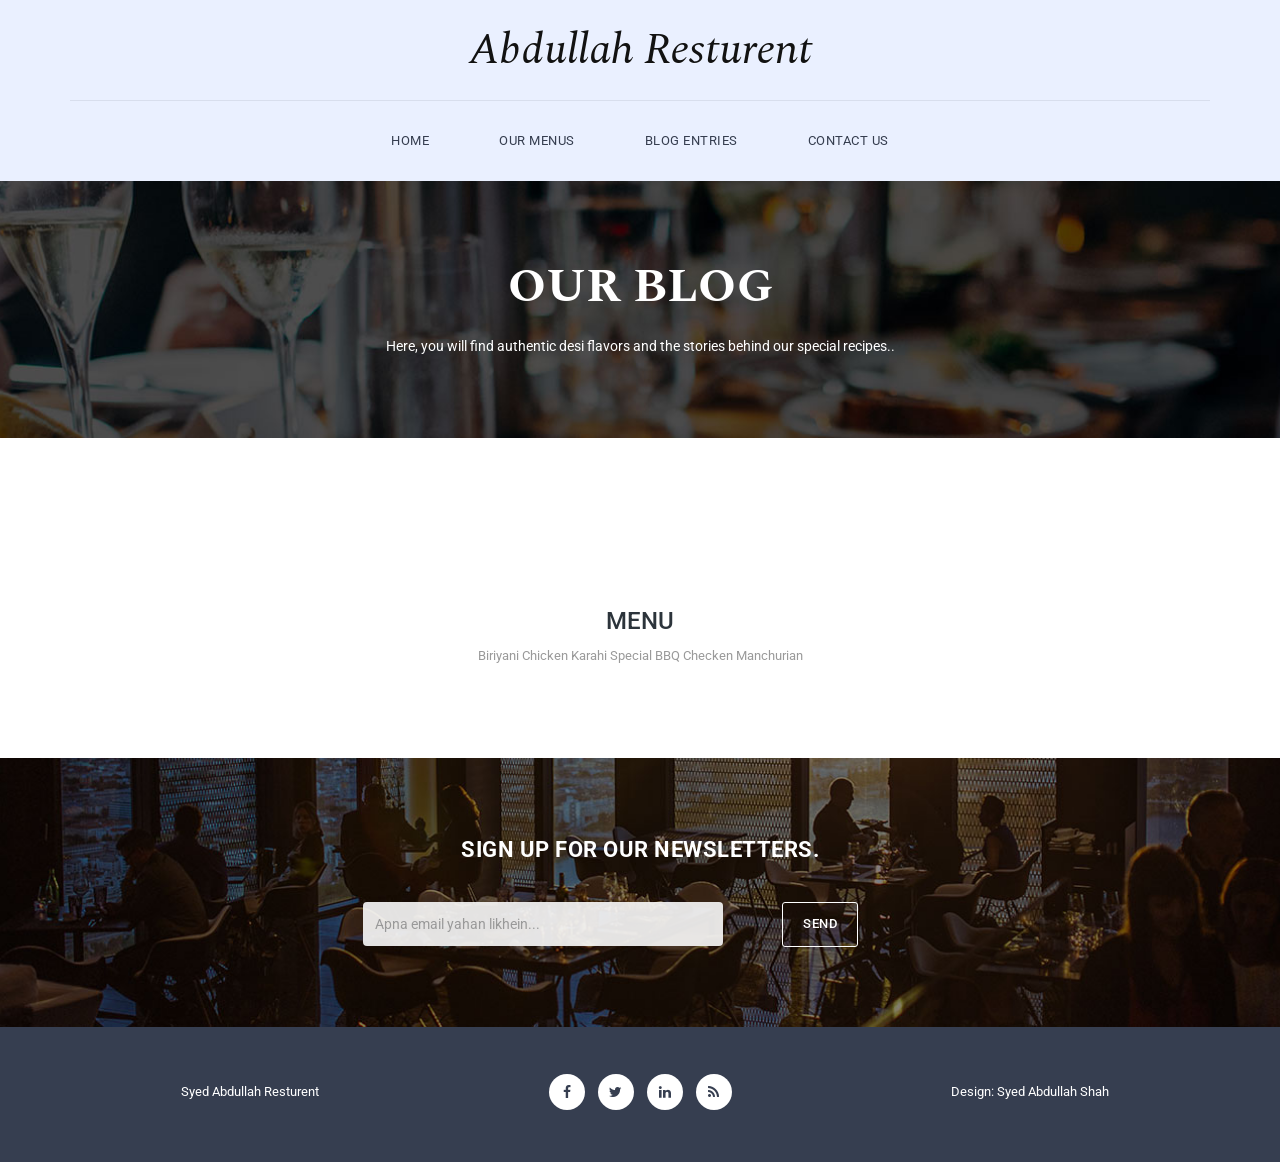
<file: templatemo_507_victory/blog.html>
<!DOCTYPE html>
<html>
    <head>
        <meta charset="utf-8">
        <meta http-equiv="X-UA-Compatible" content="IE=edge,chrome=1">
        <title>Abdullah - Blog page</title>
        <meta name="description" content="">
        <meta name="viewport" content="width=device-width, initial-scale=1">
        <link rel="apple-touch-icon" href="apple-touch-icon.png">

        <link rel="stylesheet" href="css/bootstrap.min.css">
        <link rel="stylesheet" href="css/bootstrap-theme.min.css">
        <link rel="stylesheet" href="css/fontAwesome.css">
        <link rel="stylesheet" href="css/hero-slider.css">
        <link rel="stylesheet" href="css/owl-carousel.css">
        <link rel="stylesheet" href="css/templatemo-style.css">

        <link href="https://fonts.googleapis.com/css?family=Spectral:200,200i,300,300i,400,400i,500,500i,600,600i,700,700i,800,800i" rel="stylesheet">
        <link href="https://fonts.googleapis.com/css?family=Roboto:100,300,400,500,700,900" rel="stylesheet">

        <script src="js/vendor/modernizr-2.8.3-respond-1.4.2.min.js"></script>
    </head>

<body>
    <div class="header">
        <div class="container">
            <a href="#" class="navbar-brand scroll-top">Abdullah Resturent</a>
            <nav class="navbar navbar-inverse" role="navigation">
                <div class="navbar-header">
                    <button type="button" id="nav-toggle" class="navbar-toggle" data-toggle="collapse" data-target="#main-nav">
                        <span class="sr-only">Toggle navigation</span>
                        <span class="icon-bar"></span>
                        <span class="icon-bar"></span>
                        <span class="icon-bar"></span>
                    </button>
                </div>
                <div id="main-nav" class="collapse navbar-collapse">
                    <ul class="nav navbar-nav">
                        <li><a href="index.html">Home</a></li>
                        <li><a href="menu.html">Our Menus</a></li>
                        <li><a href="blog.html">Blog Entries</a></li>
                        <li><a href="contact.html">Contact Us</a></li>
                    </ul>
                </div>
            </nav>
        </div>
    </div>

    <section class="page-heading">
        <div class="container">
            <div class="row">
                <div class="col-md-12">
                    <h1>our Blog</h1>
                    <p>Here, you will find authentic desi flavors and the stories behind our special recipes..</p>
                </div>
            </div>
        </div>
    </section>

    <section class="blog-page">
        <div class="container">
            <div class="row">
                <div class="col-md-8 col-md-offset-2">
                    <div class="blog-item text-center" style="padding: 50px 0;">
                        <h3>MENU</h3>
                        <p><link rel="stylesheet" href="https://share.google/Ibhubq5xALyoHvAxc">Biriyani
                           <link rel="stylesheet" href="https://share.google/oNC3qdYRfq9jgRUi5">Chicken Karahi
                           <link rel="stylesheet" href="https://share.google/3hGtVw7KHbm0EhxPB">Special BBQ
                           <link rel="stylesheet" href="https://share.google/QRcPe2pQb3RFrroV1">Checken Manchurian
                        </p>
                    </div>
                </div>
            </div>
        </div>
    </section>

    <section class="sign-up">
        <div class="container">
            <div class="row">
                <div class="col-md-12">
                    <div class="heading">
                        <h2>Sign up for our newsletters.</h2>
                    </div>
                </div>
            </div>
            <form id="contact" action="" method="get">
                <div class="row">
                    <div class="col-md-4 col-md-offset-3">
                        <fieldset>
                            <input name="email" type="text" class="form-control" id="email" placeholder="Apna email yahan likhein..." required="">
                        </fieldset>
                    </div>
                    <div class="col-md-2">
                        <fieldset>
                            <button type="submit" id="form-submit" class="btn">Send</button>
                        </fieldset>
                    </div>
                </div>
            </form>
        </div>
    </section>

    <footer>
        <div class="container">
            <div class="row">
                <div class="col-md-4">
                    <p>Syed Abdullah Resturent</p>
                </div>
                <div class="col-md-4">
                    <ul class="social-icons">
                        <li><a href="#"><i class="fa fa-facebook"></i></a></li>
                        <li><a href="#"><i class="fa fa-twitter"></i></a></li>
                        <li><a href="#"><i class="fa fa-linkedin"></i></a></li>
                        <li><a href="#"><i class="fa fa-rss"></i></a></li>
                    </ul>
                </div>
                <div class="col-md-4">
                    <p>Design: Syed Abdullah Shah</p>
                </div>
            </div>
        </div>
    </footer>

    <script src="https://ajax.googleapis.com/ajax/libs/jquery/1.11.2/jquery.min.js"></script>
    <script>window.jQuery || document.write('<script src="js/vendor/jquery-1.11.2.min.js"><\/script>')</script>
    <script src="js/vendor/bootstrap.min.js"></script>
    <script src="js/plugins.js"></script>
    <script src="js/main.js"></script>
</body>
</html>
</file>
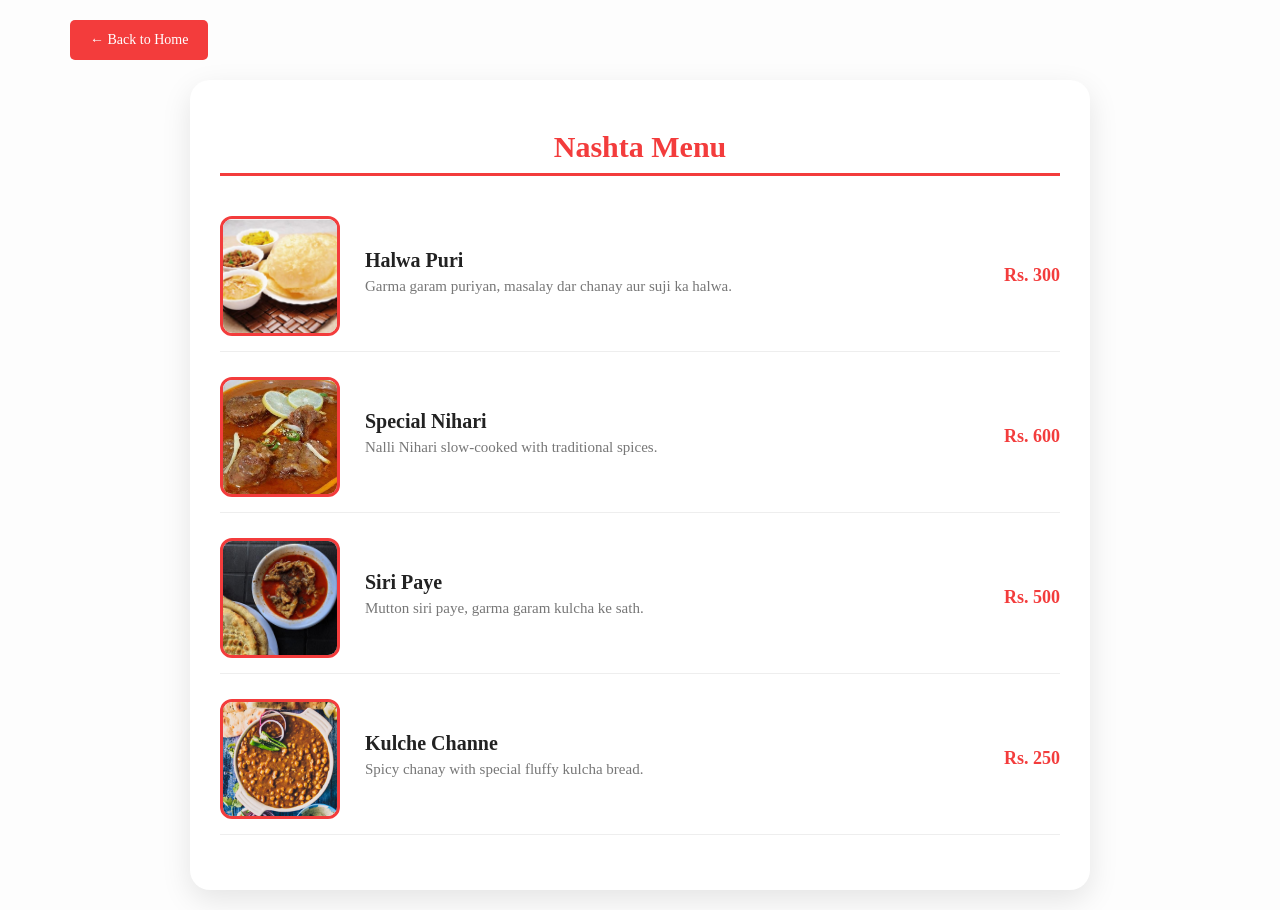
<file: templatemo_507_victory/breakfast.html>
<!DOCTYPE html>
<html lang="en">
<head>
    <meta charset="utf-8">
    <title>BreakFast Menu - Abdullah Food Hub</title>
    <meta name="viewport" content="width=device-width, initial-scale=1">
    <link rel="stylesheet" href="https://maxcdn.bootstrapcdn.com/bootstrap/3.3.7/css/bootstrap.min.css">
    <style>
        body { 
            background: #fdfdfd; 
            font-family: 'Spectral', serif; 
            padding: 20px; 
        }
        .menu-wrapper { 
            max-width: 900px; 
            margin: 0 auto; 
            background: white; 
            padding: 30px; 
            border-radius: 20px; 
            box-shadow: 0 10px 30px rgba(0,0,0,0.1); 
        }
        .page-title { 
            text-align: center; 
            color: #f33c3c; 
            font-weight: bold; 
            margin-bottom: 40px; 
            border-bottom: 3px solid #f33c3c; 
            display: inline-block; 
            width: 100%; 
            padding-bottom: 10px;
        }
        /* Tameez wala List Layout */
        .food-item { 
            display: flex; 
            align-items: center; 
            margin-bottom: 25px; 
            padding-bottom: 15px; 
            border-bottom: 1px solid #eee;
        }
        .food-item img { 
            width: 120px; 
            height: 120px; 
            object-fit: cover; 
            border-radius: 12px; 
            margin-right: 25px;
            border: 3px solid #f33c3c;
        }
        .food-text { flex: 1; }
        .food-text h4 { margin: 0; color: #222; font-weight: bold; font-size: 20px; }
        .food-text p { margin: 5px 0; color: #777; font-size: 15px; }
        .item-price { color: #f33c3c; font-weight: bold; font-size: 18px; }
        .btn-home { 
            background: #f33c3c; 
            color: white; 
            padding: 10px 20px; 
            border-radius: 5px; 
            text-decoration: none; 
            display: inline-block; 
            margin-bottom: 20px; 
        }
        .btn-home:hover { background: #d63030; color: white; }
    </style>
</head>
<body>

<div class="container">
    <a href="index.html" class="btn-home">← Back to Home</a>
    
    <div class="menu-wrapper">
        <h2 class="page-title">Nashta Menu</h2>

        <div class="food-item">
            <img src="img/HALWA PURI.jfif" alt="Halwa Puri">
            <div class="food-text">
                <h4>Halwa Puri</h4>
                <p>Garma garam puriyan, masalay dar chanay aur suji ka halwa.</p>
            </div>
            <div class="item-price">Rs. 300</div>
        </div>

        <div class="food-item">
            <img src="img/nihari.jfif" alt="Nihari">
            <div class="food-text">
                <h4>Special Nihari</h4>
                <p>Nalli Nihari slow-cooked with traditional spices.</p>
            </div>
            <div class="item-price">Rs. 600</div>
        </div>

        <div class="food-item">
            <img src="img/siri paye.jfif" alt="Siri Paye">
            <div class="food-text">
                <h4>Siri Paye</h4>
                <p>Mutton siri paye, garma garam kulcha ke sath.</p>
            </div>
            <div class="item-price">Rs. 500</div>
        </div>

        <div class="food-item">
            <img src="img/channe.jfif" alt="Kulche Channe">
            <div class="food-text">
                <h4>Kulche Channe</h4>
                <p>Spicy chanay with special fluffy kulcha bread.</p>
            </div>
            <div class="item-price">Rs. 250</div>
        </div>

    </div>
</div>

</body>
</html>
</file>
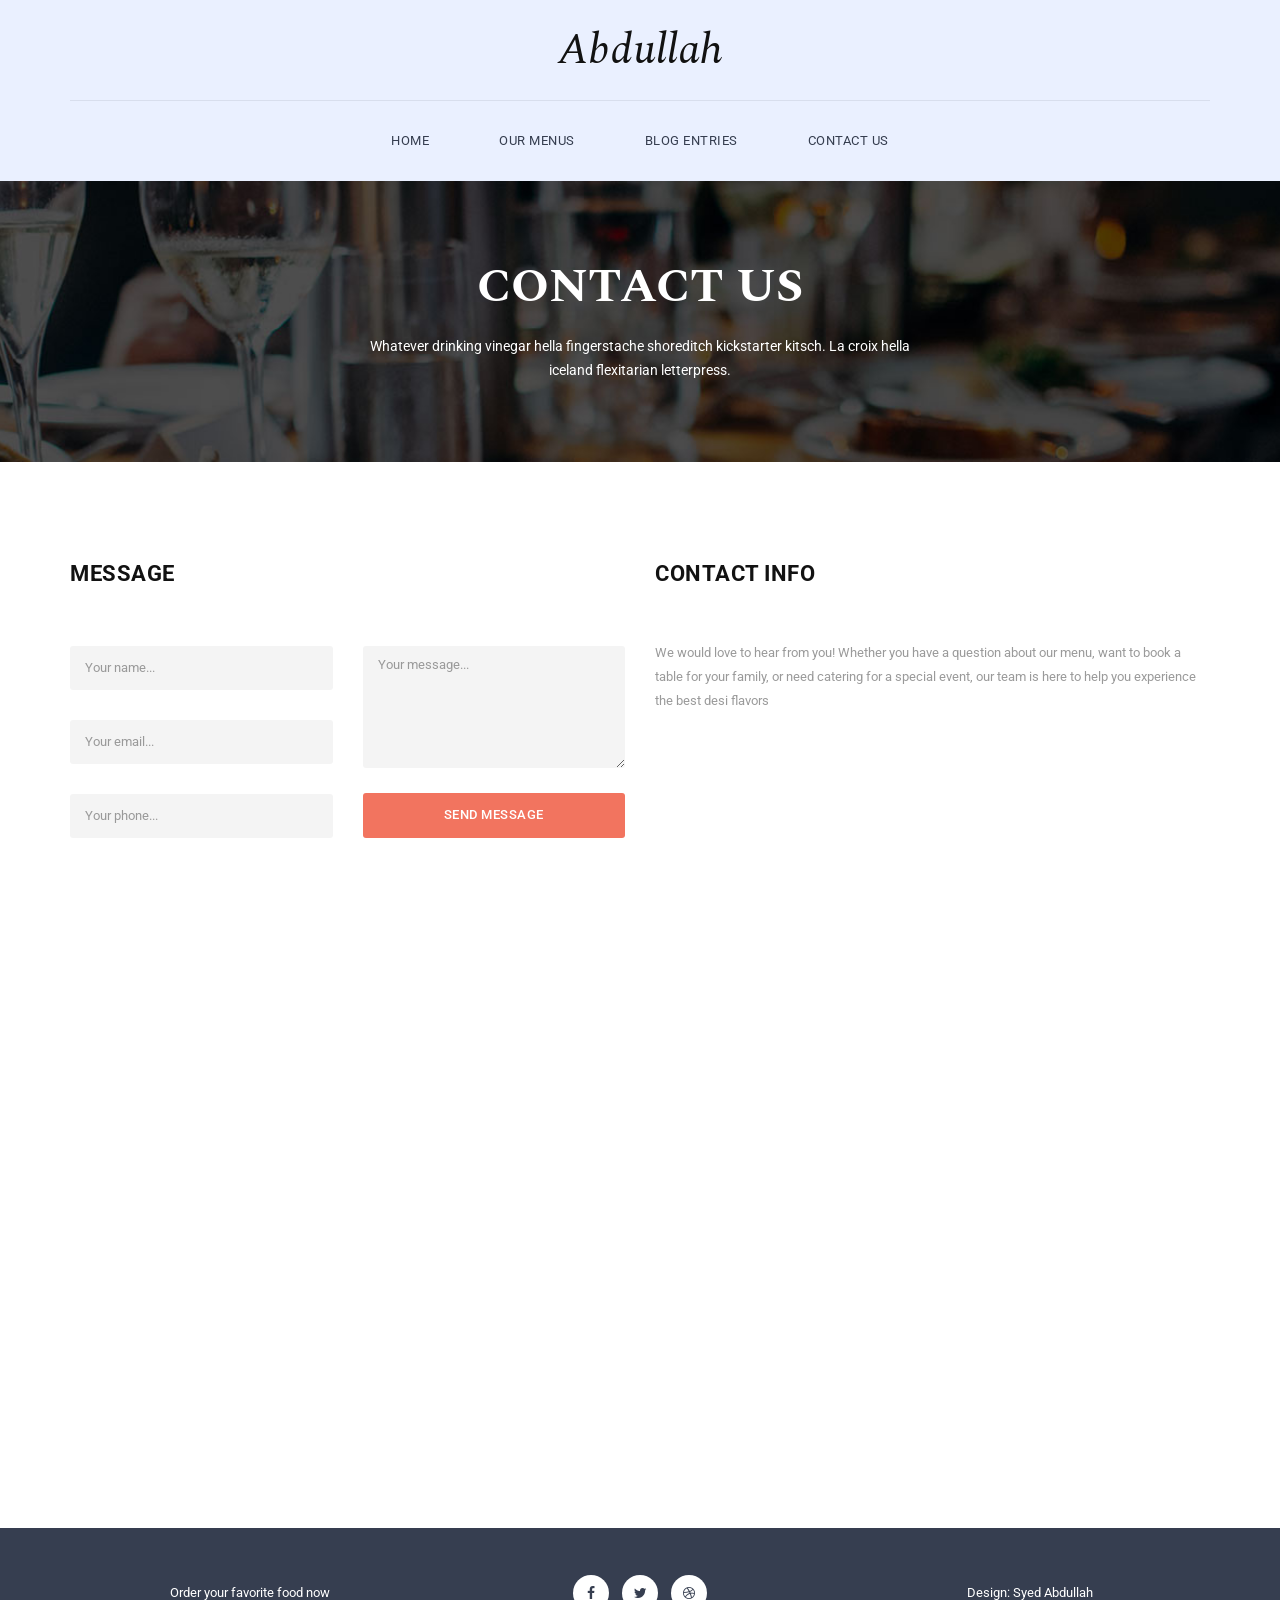
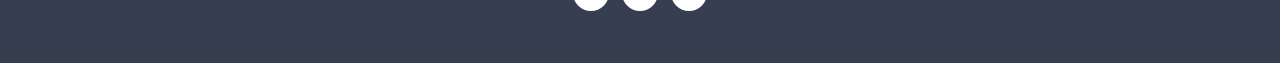
<file: templatemo_507_victory/contact.html>
<!DOCTYPE html>
<html>
    <head>
        <meta charset="utf-8">
        <meta http-equiv="X-UA-Compatible" content="IE=edge,chrome=1">
<!--
Abdullah HTML CSS Template
https://templatemo.com/tm-507-Abdullah
-->
        <title>Abdullah - Contact page</title>
        <meta name="description" content="">
        <meta name="viewport" content="width=device-width, initial-scale=1">
        <link rel="apple-touch-icon" href="apple-touch-icon.png">

        <link rel="stylesheet" href="css/bootstrap.min.css">
        <link rel="stylesheet" href="css/bootstrap-theme.min.css">
        <link rel="stylesheet" href="css/fontAwesome.css">
        <link rel="stylesheet" href="css/hero-slider.css">
        <link rel="stylesheet" href="css/owl-carousel.css">
        <link rel="stylesheet" href="css/templatemo-style.css">

        <link href="https://fonts.googleapis.com/css?family=Spectral:200,200i,300,300i,400,400i,500,500i,600,600i,700,700i,800,800i" rel="stylesheet">
        <link href="https://fonts.googleapis.com/css?family=Roboto:100,300,400,500,700,900" rel="stylesheet">

        <script src="js/vendor/modernizr-2.8.3-respond-1.4.2.min.js"></script>
    </head>

<body>
    <div class="header">
        <div class="container">
            <a href="#" class="navbar-brand scroll-top">Abdullah</a>
            <nav class="navbar navbar-inverse" role="navigation">
                <div class="navbar-header">
                    <button type="button" id="nav-toggle" class="navbar-toggle" data-toggle="collapse" data-target="#main-nav">
                        <span class="sr-only">Toggle navigation</span>
                        <span class="icon-bar"></span>
                        <span class="icon-bar"></span>
                        <span class="icon-bar"></span>
                    </button>
                </div>
                <!--/.navbar-header-->
                <div id="main-nav" class="collapse navbar-collapse">
                    <ul class="nav navbar-nav">
                        <li><a href="index.html">Home</a></li>
                        <li><a href="menu.html">Our Menus</a></li>
                        <li><a href="blog.html">Blog Entries</a></li>
                        <li><a href="contact.html">Contact Us</a></li>
                    </ul>
                </div>
                <!--/.navbar-collapse-->
            </nav>
            <!--/.navbar-->
        </div>
        <!--/.container-->
    </div>
    <!--/.header-->


    <section class="page-heading">
        <div class="container">
            <div class="row">
                <div class="col-md-12">
                    <h1>Contact Us</h1>
                    <p>Whatever drinking vinegar hella fingerstache shoreditch kickstarter kitsch. La croix hella iceland flexitarian letterpress.</p>
                </div>
            </div>
        </div>
    </section>



    <section class="contact-us">
        <div class="container">
            <div class="row">
                <div class="col-md-6">
                    <div class="section-heading">
                        <h2>Message</h2>
                    </div>
                    <form id="contact" action="" method="post">
                        <div class="row">
                            <div class="col-md-6">
                                <fieldset>
                                    <input name="name" type="text" class="form-control" id="name" placeholder="Your name..." required="">
                                </fieldset>
                                <fieldset>
                                    <input name="email" type="text" class="form-control" id="email" placeholder="Your email..." required="">
                                </fieldset>
                                <fieldset>
                                    <input name="phone" type="text" class="form-control" id="phone" placeholder="Your phone..." required="">
                                </fieldset>
                            </div>
                            <div class="col-md-6">
                                <fieldset>
                                    <textarea name="message" rows="6" class="form-control" id="message" placeholder="Your message..." required=""></textarea>
                                </fieldset>
                                <fieldset>
                                    <button type="submit" id="form-submit" class="btn">Send Message</button>
                                </fieldset>
                            </div>
                        </div>
                    </form>
                </div>
                <div class="col-md-6">
                    <div class="section-heading contact-info">
                        <h2>Contact Info</h2>
                        <p>We would love to hear from you! Whether you have a question about our menu, want to book a table for your family, or need catering for a special event, our team is here to help you experience the best desi flavors</em></p>
                    </div>
                </div>
            </div>
        </div>
    </section>



    <section class="map">
        <div class="container">
            <div class="row">
                <div class="col-md-12">
                    <div id="map">
        <!-- How to change your own map point
            1. Go to Google Maps
            2. Click on your location point
            3. Click "Share" and choose "Embed map" tab
            4. Copy only URL and paste it within the src="" field below
        -->
                       <iframe src="https://www.google.com/maps/embed?pb=!1m18!1m12!1m3!1d27219.505658930466!2d74.30332363533752!3d31.484636800707353!2m3!1f0!2f0!3f0!3m2!1i1024!2i768!4f13.1!3m3!1m2!1s0x391904106691c4c7%3A0xfb24ddaf1e7bc6c2!2sModel%20Town%2C%20Lahore%2C%20Pakistan!5e0!3m2!1sen!2s!4v1772666038225!5m2!1sen!2s" width="600" height="450" style="border:0;" allowfullscreen="" loading="lazy" referrerpolicy="no-referrer-when-downgrade"></iframe>
                    </div>
                </div>
            </div>
        </div>
    </section>



    <footer>
        <div class="container">
            <div class="row">
                <div class="col-md-4">
                    <p>Order your favorite food now</p>
                </div>
                <div class="col-md-4">
                    <ul class="social-icons">
                        <li><a href="#"><i class="fa fa-facebook"></i></a></li>
                        <li><a href="#"><i class="fa fa-twitter"></i></a></li>

                        <li><a href="#"><i class="fa fa-dribbble"></i></a></li>
                    </ul>
                </div>
                <div class="col-md-4">
                    <p>Design: Syed Abdullah</p>
                </div>
            </div>
        </div>
    </footer>


    <script src="https://www.google.com/maps/embed?pb=!1m18!1m12!1m3!1d27219.505658930466!2d74.30332363533752!3d31.484636800707353!2m3!1f0!2f0!3f0!3m2!1i1024!2i768!4f13.1!3m3!1m2!1s0x391904106691c4c7%3A0xfb24ddaf1e7bc6c2!2sModel%20Town%2C%20Lahore%2C%20Pakistan!5e0!3m2!1sen!2s!4v1772666038225!5m2!1sen!2s" width="600" height="450" style="border:0;" allowfullscreen="" loading="lazy" referrerpolicy="no-referrer-when-downgrade"></script>
    <script>window.jQuery || document.write('<script src="js/vendor/jquery-1.11.2.min.js"><\/script>')</script>

    <script src="js/vendor/bootstrap.min.js"></script>

    <script src="js/plugins.js"></script>
    <script src="js/main.js"></script>

    <script type="text/javascript">
    $(document).ready(function() {
        // navigation click actions 
        $('.scroll-link').on('click', function(event){
            event.preventDefault();
            var sectionID = $(this).attr("data-id");
            scrollToID('#' + sectionID, 750);
        });
        // scroll to top action
        $('.scroll-top').on('click', function(event) {
            event.preventDefault();
            $('html, body').animate({scrollTop:0}, 'slow');         
        });
        // mobile nav toggle
        $('#nav-toggle').on('click', function (event) {
            event.preventDefault();
            $('#main-nav').toggleClass("open");
        });
    });
    // scroll function
    function scrollToID(id, speed){
        var offSet = 0;
        var targetOffset = $(id).offset().top - offSet;
        var mainNav = $('#main-nav');
        $('html,body').animate({scrollTop:targetOffset}, speed);
        if (mainNav.hasClass("open")) {
            mainNav.css("height", "1px").removeClass("in").addClass("collapse");
            mainNav.removeClass("open");
        }
    }
    if (typeof console === "undefined") {
        console = {
            log: function() { }
        };
    }
    </script>
</body>
</html>
</file>
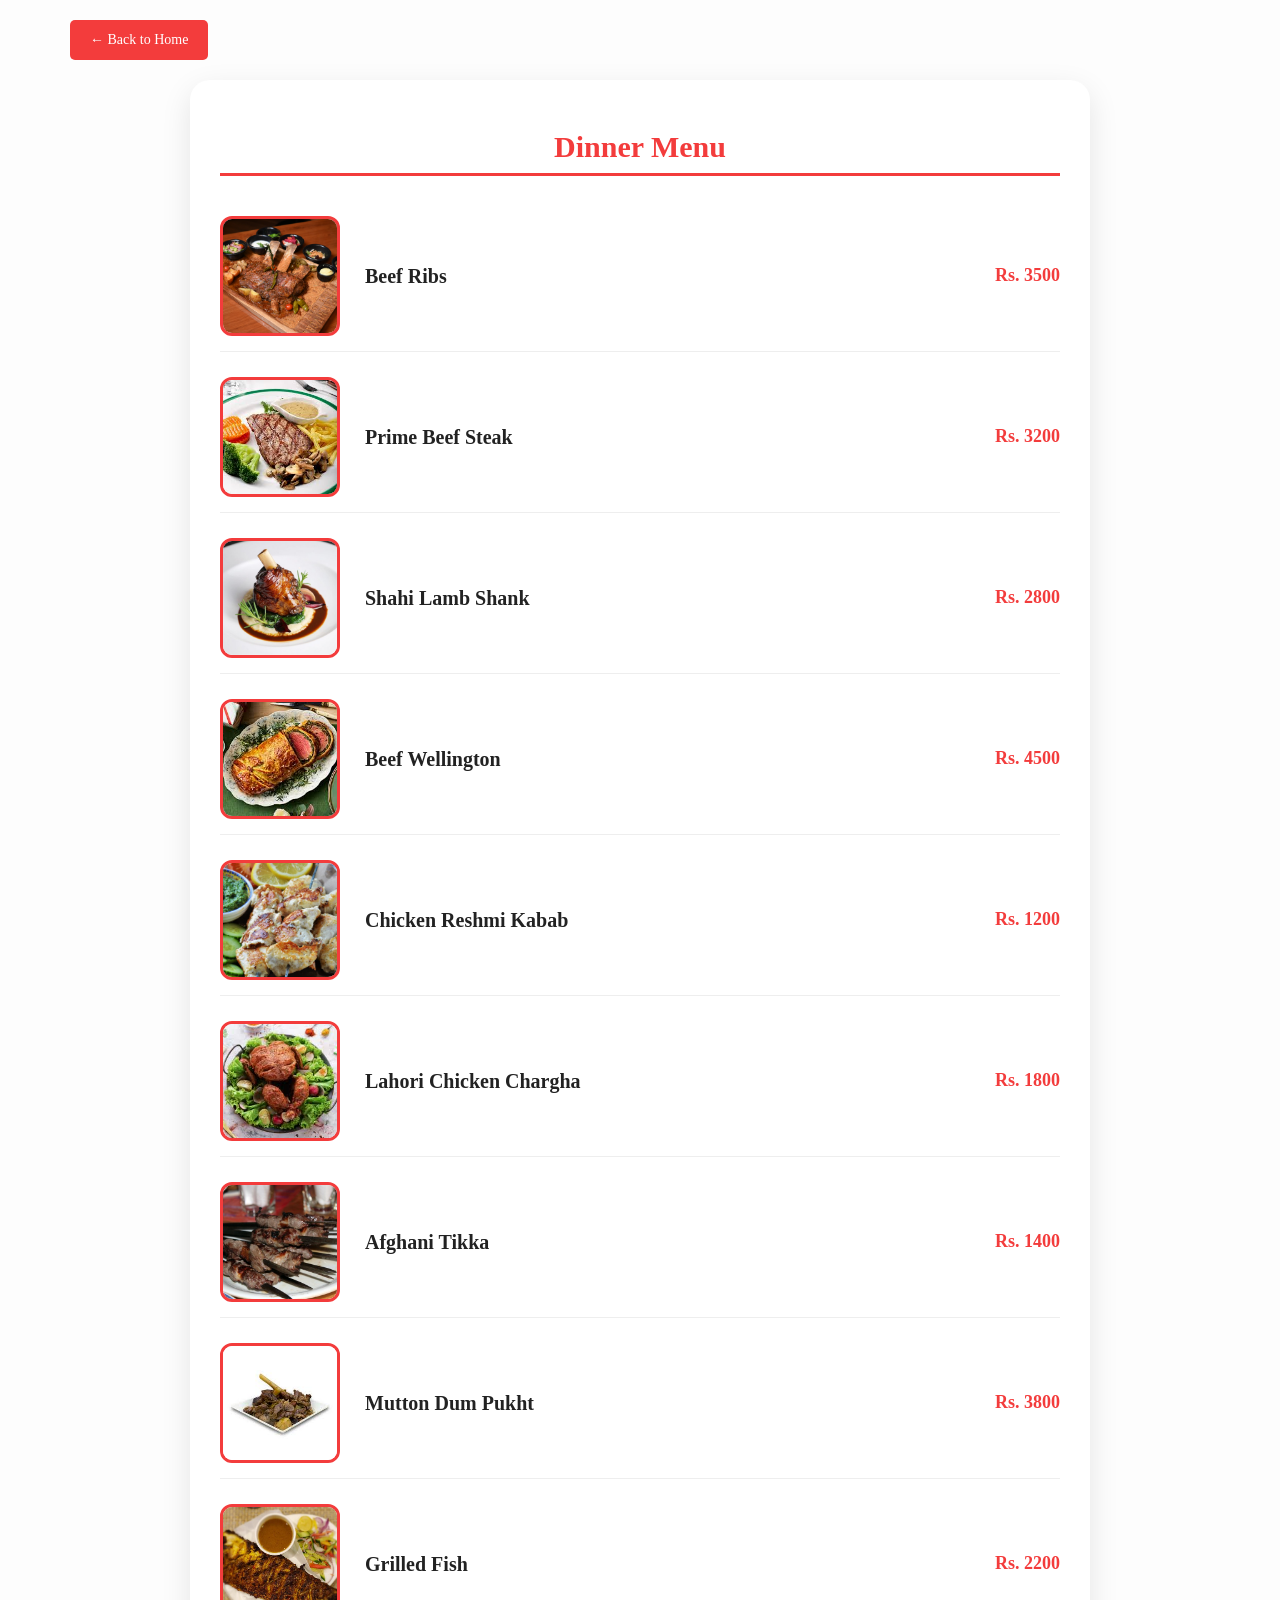
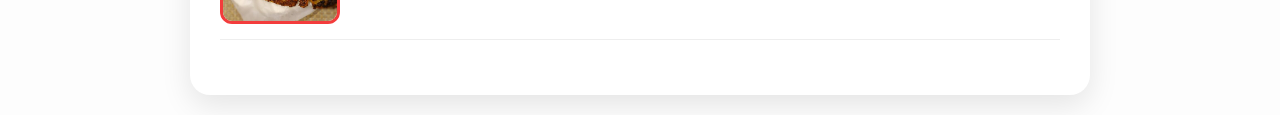
<file: templatemo_507_victory/dinner.html>
<!DOCTYPE html>
<html lang="en">
<head>
    <meta charset="utf-8">
    <title>Lunch Menu - Abdullah Food Hub</title>
    <meta name="viewport" content="width=device-width, initial-scale=1">
    <link rel="stylesheet" href="https://maxcdn.bootstrapcdn.com/bootstrap/3.3.7/css/bootstrap.min.css">
    <style>
        body { 
            background: #fdfdfd; 
            font-family: 'Spectral', serif; 
            padding: 20px; 
        }
        .menu-wrapper { 
            max-width: 900px; 
            margin: 0 auto; 
            background: white; 
            padding: 30px; 
            border-radius: 20px; 
            box-shadow: 0 10px 30px rgba(0,0,0,0.1); 
        }
        .page-title { 
            text-align: center; 
            color: #f33c3c; 
            font-weight: bold; 
            margin-bottom: 40px; 
            border-bottom: 3px solid #f33c3c; 
            display: inline-block; 
            width: 100%; 
            padding-bottom: 10px;
        }
        /* Tameez wala List Layout */
        .food-item { 
            display: flex; 
            align-items: center; 
            margin-bottom: 25px; 
            padding-bottom: 15px; 
            border-bottom: 1px solid #eee;
        }
        .food-item img { 
            width: 120px; 
            height: 120px; 
            object-fit: cover; 
            border-radius: 12px; 
            margin-right: 25px;
            border: 3px solid #f33c3c;
        }
        .food-text { flex: 1; }
        .food-text h4 { margin: 0; color: #222; font-weight: bold; font-size: 20px; }
        .food-text p { margin: 5px 0; color: #777; font-size: 15px; }
        .item-price { color: #f33c3c; font-weight: bold; font-size: 18px; }
        .btn-home { 
            background: #f33c3c; 
            color: white; 
            padding: 10px 20px; 
            border-radius: 5px; 
            text-decoration: none; 
            display: inline-block; 
            margin-bottom: 20px; 
        }
        .btn-home:hover { background: #d63030; color: white; }
    </style>
</head>
<body>

<div class="container">
    <a href="index.html" class="btn-home">← Back to Home</a>
    
    <div class="menu-wrapper">
        <h2 class="page-title">Dinner Menu</h2>

<div class="food-item">
    <img src="img/beef ribs.jpg" alt="Beef Ribs">
    <div class="food-text">
        <h4>Beef Ribs</h4>
    </div>
    <div class="item-price">Rs. 3500</div>
</div>

<div class="food-item">
    <img src="img/beef steak.jfif" alt="Beef Steak">
    <div class="food-text">
        <h4>Prime Beef Steak</h4>
    </div>
    <div class="item-price">Rs. 3200</div>
</div>

<div class="food-item">
    <img src="img/Lamb Shank.jpg" alt="Lamb Shank">
    <div class="food-text">
        <h4>Shahi Lamb Shank</h4>
    </div>
    <div class="item-price">Rs. 2800</div>
</div>

<div class="food-item">
    <img src="img/Beef Wellington.jfif" alt="Beef Wellington">
    <div class="food-text">
        <h4>Beef Wellington</h4>
    </div>
    <div class="item-price">Rs. 4500</div>
</div>

<div class="food-item">
    <img src="img/chicken reshmi kabab.jpg" alt="Chicken Reshmi Kabab">
    <div class="food-text">
        <h4>Chicken Reshmi Kabab</h4>
    </div>
    <div class="item-price">Rs. 1200</div>
</div>

<div class="food-item">
    <img src="img/chicken chargha.jfif" alt="Chicken Chargha">
    <div class="food-text">
        <h4>Lahori Chicken Chargha</h4>
    </div>
    <div class="item-price">Rs. 1800</div>
</div>

<div class="food-item">
    <img src="img/afghani-tikka.jpg" alt="Afghani Tikka">
    <div class="food-text">
        <h4>Afghani Tikka</h4>
    </div>
    <div class="item-price">Rs. 1400</div>
</div>

<div class="food-item">
    <img src="img/Dum Pukht.jfif" alt="Dum Pukht">
    <div class="food-text">
        <h4>Mutton Dum Pukht</h4>
    </div>
    <div class="item-price">Rs. 3800</div>
</div>

<div class="food-item">
    <img src="img/Grilled Fish.jpg" alt="Grilled Fish">
    <div class="food-text">
        <h4>Grilled Fish</h4>
    </div>
    <div class="item-price">Rs. 2200</div>
</div>
</file>
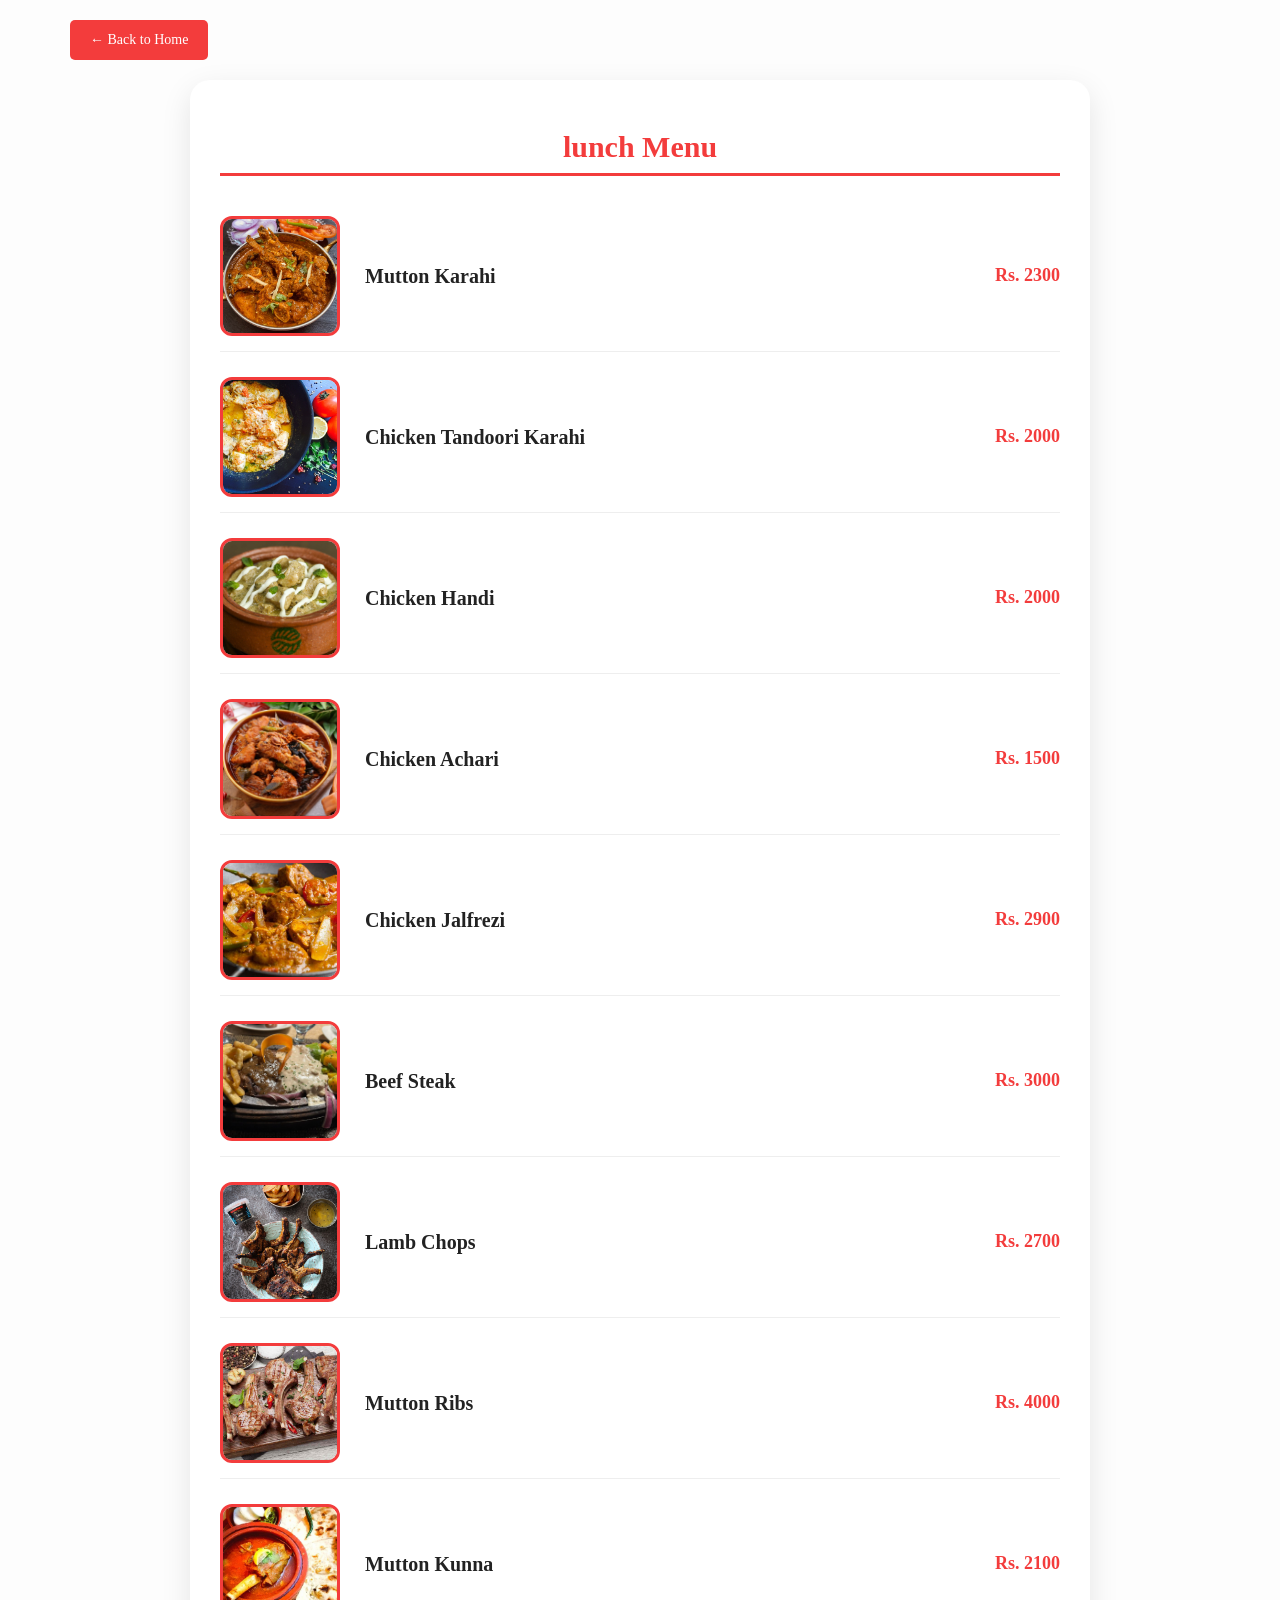
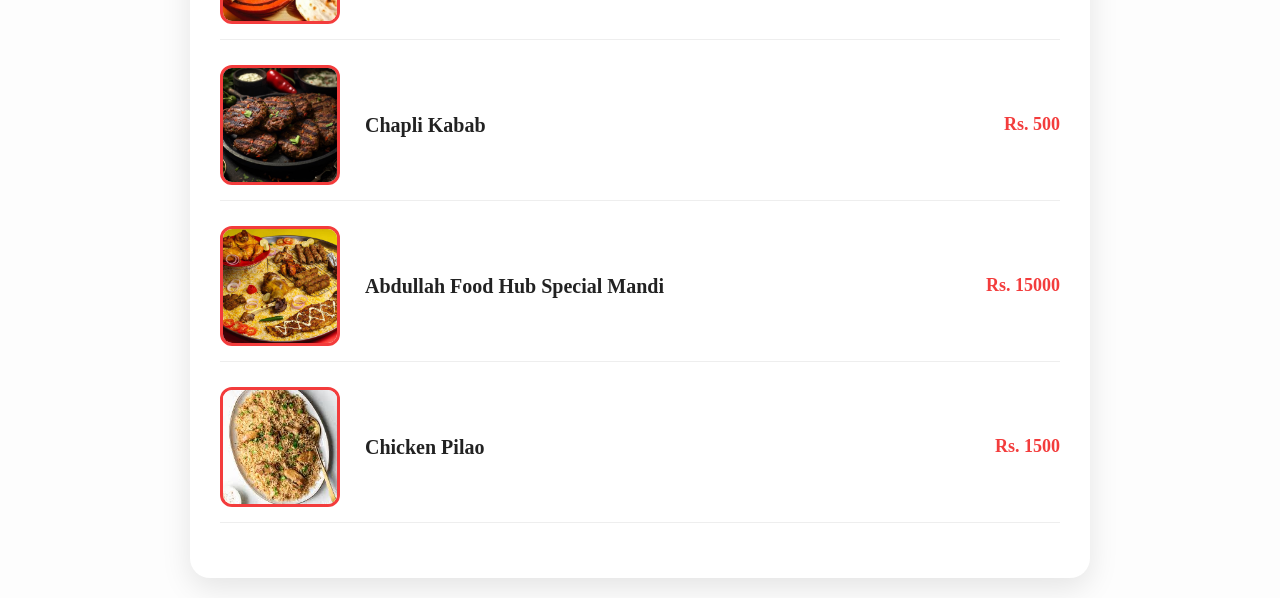
<file: templatemo_507_victory/lunch.html>
<!DOCTYPE html>
<html lang="en">
<head>
    <meta charset="utf-8">
    <title>Lunch Menu - Abdullah Food Hub</title>
    <meta name="viewport" content="width=device-width, initial-scale=1">
    <link rel="stylesheet" href="https://maxcdn.bootstrapcdn.com/bootstrap/3.3.7/css/bootstrap.min.css">
    <style>
        body { 
            background: #fdfdfd; 
            font-family: 'Spectral', serif; 
            padding: 20px; 
        }
        .menu-wrapper { 
            max-width: 900px; 
            margin: 0 auto; 
            background: white; 
            padding: 30px; 
            border-radius: 20px; 
            box-shadow: 0 10px 30px rgba(0,0,0,0.1); 
        }
        .page-title { 
            text-align: center; 
            color: #f33c3c; 
            font-weight: bold; 
            margin-bottom: 40px; 
            border-bottom: 3px solid #f33c3c; 
            display: inline-block; 
            width: 100%; 
            padding-bottom: 10px;
        }
        /* Tameez wala List Layout */
        .food-item { 
            display: flex; 
            align-items: center; 
            margin-bottom: 25px; 
            padding-bottom: 15px; 
            border-bottom: 1px solid #eee;
        }
        .food-item img { 
            width: 120px; 
            height: 120px; 
            object-fit: cover; 
            border-radius: 12px; 
            margin-right: 25px;
            border: 3px solid #f33c3c;
        }
        .food-text { flex: 1; }
        .food-text h4 { margin: 0; color: #222; font-weight: bold; font-size: 20px; }
        .food-text p { margin: 5px 0; color: #777; font-size: 15px; }
        .item-price { color: #f33c3c; font-weight: bold; font-size: 18px; }
        .btn-home { 
            background: #f33c3c; 
            color: white; 
            padding: 10px 20px; 
            border-radius: 5px; 
            text-decoration: none; 
            display: inline-block; 
            margin-bottom: 20px; 
        }
        .btn-home:hover { background: #d63030; color: white; }
    </style>
</head>
<body>

<div class="container">
    <a href="index.html" class="btn-home">← Back to Home</a>
    
    <div class="menu-wrapper">
        <h2 class="page-title">lunch Menu</h2>

      <div class="food-item">
            <img src="img/mutton karahi.jpg" alt="Mutton karahi">
            <div class="food-text">
                <h4>Mutton Karahi</h4>
            </div>
            <div class="item-price">Rs. 2300</div>
        </div>

        <div class="food-item">
            <img src="img/chicken danduri karahi.jpg" alt="chicken tanduri karahi">
            <div class="food-text">
                <h4>Chicken Tandoori Karahi</h4>
            </div>
            <div class="item-price">Rs. 2000</div>
        </div>

        <div class="food-item">
            <img src="img/chicken handi.jpeg" alt="chicken handi">
            <div class="food-text">
                <h4>Chicken Handi</h4>
            </div>
            <div class="item-price">Rs. 2000</div>
        </div>

        <div class="food-item">
            <img src="img/Chicken Achari.jpg" alt="Chicken Achari">
            <div class="food-text">
                <h4>Chicken Achari</h4>
            </div>
            <div class="item-price">Rs. 1500</div>
        </div>

        <div class="food-item">
            <img src="img/Chicken Jalfrezi.jpg" alt="chicken jalfrezi">
            <div class="food-text">
                <h4>Chicken Jalfrezi</h4>
            </div>
            <div class="item-price">Rs. 2900</div>
        </div>

        <div class="food-item">
            <img src="img/beef steak.jpg" alt="Beef Steak">
            <div class="food-text">
                <h4>Beef Steak</h4>
            </div>
            <div class="item-price">Rs. 3000</div>
        </div>

        <div class="food-item">
            <img src="img/Lamb Chops.jpg" alt="Lamb Chops">
            <div class="food-text">
                <h4>Lamb Chops</h4>
            </div>
            <div class="item-price">Rs. 2700</div>
        </div>

        <div class="food-item">
            <img src="img/mutton ribs.jpg" alt="Mutton Ribs">
            <div class="food-text">
                <h4>Mutton Ribs</h4>
            </div>
            <div class="item-price">Rs. 4000</div>
        </div>

        <div class="food-item">
            <img src="img/mutton kunna.jpg" alt="Mutton kunna">
            <div class="food-text">
                <h4>Mutton Kunna</h4>
            </div>
            <div class="item-price">Rs. 2100</div>
        </div>

        <div class="food-item">
            <img src="img/chapli kabab.jpg" alt="chapli kabab">
            <div class="food-text">
                <h4>Chapli Kabab</h4>
            </div>
            <div class="item-price">Rs. 500</div>
        </div>

         <div class="food-item">
            <img src="img/mandi.jpg" alt="mandi">
            <div class="food-text">
                <h4>Abdullah Food Hub Special Mandi</h4>
            </div>
            <div class="item-price">Rs. 15000</div>
        </div>

         <div class="food-item">
            <img src="img/chicken pulao.jfif" alt="chicken pilao">
            <div class="food-text">
                <h4>Chicken Pilao</h4>
            </div>
            <div class="item-price">Rs. 1500</div>
        </div>

    </div>
</div>

</body>
</html>
</file>
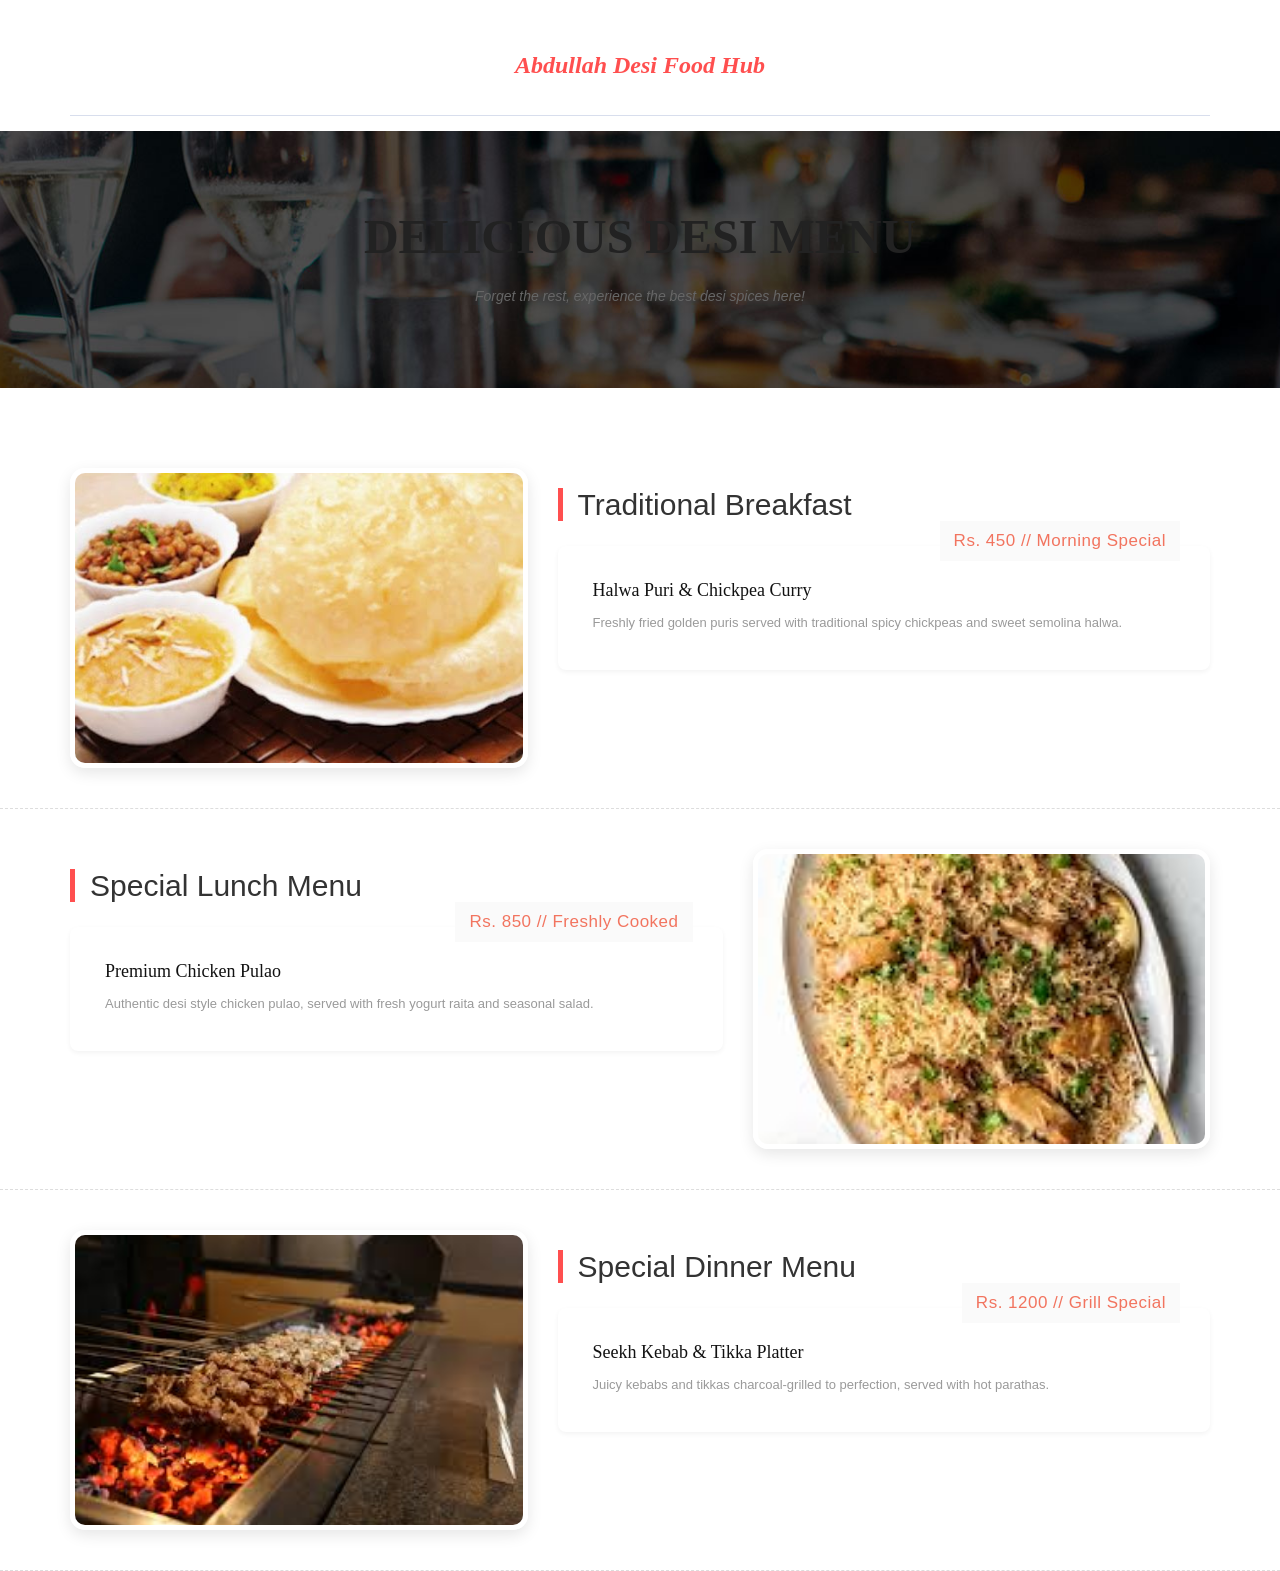
<file: templatemo_507_victory/menu.html>
<!DOCTYPE html>
<html>
<head>
    <meta charset="utf-8">
    <title>Abdullah - Desi Food Menu</title>
    <meta name="viewport" content="width=device-width, initial-scale=1">
    <link rel="stylesheet" href="css/bootstrap.min.css">
    <link rel="stylesheet" href="css/templatemo-style.css">
    <style>
        /* Custom styling for better look */
        .page-heading { padding: 80px 0; background: #f7f7f7; text-align: center; margin-bottom: 40px; }
        .menu-section { padding: 40px 0; border-bottom: 1px dashed #ddd; }
        .food-item { margin-top: 20px; padding: 15px; background: #fff; border-radius: 8px; box-shadow: 0 2px 5px rgba(0,0,0,0.05); }
        .price { float: right; color: #ff4f4f; font-weight: bold; font-size: 1.2rem; }
        .menu-img { width: 100%; height: 300px; object-fit: cover; border-radius: 15px; border: 5px solid #fff; box-shadow: 0 5px 15px rgba(0,0,0,0.1); }
        h2 { color: #333; border-left: 5px solid #ff4f4f; padding-left: 15px; margin-bottom: 25px; }
        .navbar-brand { font-size: 24px; font-weight: 700; color: #ff4f4f !important; }
    </style>
</head>

<body>
    <div class="header" style="background: #fff; padding: 15px 0; box-shadow: 0 2px 5px rgba(0,0,0,0.1);">
        <div class="container text-center">
            <a href="index.html" class="navbar-brand">Abdullah Desi Food Hub</a>
        </div>
    </div>

    <section class="page-heading">
        <div class="container">
            <h1 style="font-weight: 800; color: #222;">Delicious Desi Menu</h1>
            <p style="font-style: italic; color: #666;">Forget the rest, experience the best desi spices here!</p>
        </div>
    </section>

    <section class="menu-section">
        <div class="container">
            <div class="row align-items-center">
                <div class="col-md-5">
                    <img src="img/HALWA PURI.jfif" alt="Halwa Puri" class="menu-img">
                </div>
                <div class="col-md-7">
                    <h2>Traditional Breakfast</h2>
                    <div class="food-item">
                        <div class="price">Rs. 450 // Morning Special</div>
                        <div class="text-content">
                            <h4>Halwa Puri & Chickpea Curry</h4>
                            <p>Freshly fried golden puris served with traditional spicy chickpeas and sweet semolina halwa.</p>
                        </div>
                    </div>
                </div>
            </div>
        </div>
    </section>

    <section class="menu-section">
        <div class="container">
            <div class="row align-items-center">
                <div class="col-md-7 order-2 order-md-1">
                    <h2>Special Lunch Menu</h2>
                    <div class="food-item">
                        <div class="price">Rs. 850 // Freshly Cooked</div>
                        <div class="text-content">
                            <h4>Premium Chicken Pulao</h4>
                            <p>Authentic desi style chicken pulao, served with fresh yogurt raita and seasonal salad.</p>
                        </div>
                    </div>
                </div>
                <div class="col-md-5 order-1 order-md-2">
                    <img src="img/chicken pulao.jfif" alt="Chicken Pulao" class="menu-img">
                </div>
            </div>
        </div>
    </section>

    <section class="menu-section">
        <div class="container">
            <div class="row align-items-center">
                <div class="col-md-5">
                    <img src="img/bbq g.jfif" alt="BBQ Dinner" class="menu-img">
                </div>
                <div class="col-md-7">
                    <h2>Special Dinner Menu</h2>
                    <div class="food-item">
                        <div class="price">Rs. 1200 // Grill Special</div>
                        <div class="text-content">
                            <h4>Seekh Kebab & Tikka Platter</h4>
                            <p>Juicy kebabs and tikkas charcoal-grilled to perfection, served with hot parathas.</p>
                        </div>
                    </div>
                </div>
            </div>
        </div>
    </section>

    <script src="https://ajax.googleapis.com/ajax/libs/jquery/1.11.2/jquery.min.js"></script>
    <script src="js/main.js"></script>
</body>
</html>
</file>
<file: templatemo_507_victory/css/hero-slider.css>
/* -------------------------------- 

Primary style

-------------------------------- */
*, *::after, *::before {
  -webkit-box-sizing: border-box;
  -moz-box-sizing: border-box;
  box-sizing: border-box;
}

html {
  font-size: 62.5%;
}

body {
  font-family: "Open Sans", sans-serif;
  color: #2c343b;
  background-color: #f2f2f2;
}

a {
  color: #d44457;
  text-decoration: none;
}

img {
  max-width: 100%;
}

/* -------------------------------- 

Main Components 

-------------------------------- */
.cd-header {
  position: absolute;
  z-index: 2;
  top: 0;
  left: 0;
  width: 100%;
  height: 50px;
  background-color: #21272c;
  -webkit-font-smoothing: antialiased;
  -moz-osx-font-smoothing: grayscale;
}
@media only screen and (min-width: 768px) {
  .cd-header {
    height: 70px;
    background-color: transparent;
  }
}

#cd-logo {
  float: left;
  margin: 13px 0 0 5%;
}
#cd-logo img {
  display: block;
}
@media only screen and (min-width: 768px) {
  #cd-logo {
    margin: 23px 0 0 5%;
  }
}

.cd-primary-nav {
  /* mobile first - navigation hidden by default, triggered by tap/click on navigation icon */
  float: right;
  margin-right: 5%;
  width: 44px;
  height: 100%;
}
.cd-primary-nav ul {
  position: absolute;
  top: 0;
  left: 0;
  width: 100%;
  -webkit-transform: translateY(-100%);
  -moz-transform: translateY(-100%);
  -ms-transform: translateY(-100%);
  -o-transform: translateY(-100%);
  transform: translateY(-100%);
}
.cd-primary-nav ul.is-visible {
  box-shadow: 0 3px 8px rgba(0, 0, 0, 0.2);
  -webkit-transform: translateY(50px);
  -moz-transform: translateY(50px);
  -ms-transform: translateY(50px);
  -o-transform: translateY(50px);
  transform: translateY(50px);
}
.cd-primary-nav a {
  display: block;
  height: 50px;
  line-height: 50px;
  padding-left: 5%;
  background: #21272c;
  border-top: 1px solid #333c44;
  color: #ffffff;
}
@media only screen and (min-width: 768px) {
  .cd-primary-nav {
    /* reset navigation values */
    width: auto;
    height: auto;
    background: none;
  }
  .cd-primary-nav ul {
    position: static;
    width: auto;
    -webkit-transform: translateY(0);
    -moz-transform: translateY(0);
    -ms-transform: translateY(0);
    -o-transform: translateY(0);
    transform: translateY(0);
    line-height: 70px;
  }
  .cd-primary-nav ul.is-visible {
    -webkit-transform: translateY(0);
    -moz-transform: translateY(0);
    -ms-transform: translateY(0);
    -o-transform: translateY(0);
    transform: translateY(0);
  }
  .cd-primary-nav li {
    display: inline-block;
    margin-left: 1em;
  }
  .cd-primary-nav a {
    display: inline-block;
    height: auto;
    font-weight: 600;
    line-height: normal;
    background: transparent;
    padding: .6em 1em;
    border-top: none;
  }
}

/* -------------------------------- 

Slider

-------------------------------- */
.cd-hero {
  position: relative;
  -webkit-font-smoothing: antialiased;
  -moz-osx-font-smoothing: grayscale;
}

.cd-hero-slider {
  position: relative;
  height: 360px;
  overflow: hidden;
}
.cd-hero-slider li {
  position: absolute;
  top: 0;
  left: 0;
  width: 100%;
  height: 100%;
  -webkit-transform: translateX(100%);
  -moz-transform: translateX(100%);
  -ms-transform: translateX(100%);
  -o-transform: translateX(100%);
  transform: translateX(100%);
}
.cd-hero-slider li.selected {
  /* this is the visible slide */
  position: relative;
  -webkit-transform: translateX(0);
  -moz-transform: translateX(0);
  -ms-transform: translateX(0);
  -o-transform: translateX(0);
  transform: translateX(0);
}
.cd-hero-slider li.move-left {
  /* slide hidden on the left */
  -webkit-transform: translateX(-100%);
  -moz-transform: translateX(-100%);
  -ms-transform: translateX(-100%);
  -o-transform: translateX(-100%);
  transform: translateX(-100%);
}
.cd-hero-slider li.is-moving, .cd-hero-slider li.selected {
  /* the is-moving class is assigned to the slide which is moving outside the viewport */
  -webkit-transition: -webkit-transform 0.5s;
  -moz-transition: -moz-transform 0.5s;
  transition: transform 0.5s;
}
@media only screen and (min-width: 768px) {
  .cd-hero-slider {
    height: 500px;
  }
}
@media only screen and (min-width: 1170px) {
  .cd-hero-slider {
    height: 680px;
  }
}

/* -------------------------------- 

Single slide style

-------------------------------- */
.cd-hero-slider li {
  background-position: center center;
  background-size: cover;
  background-repeat: no-repeat;
}
.cd-hero-slider li:first-of-type {
  background-image: url(../img/slide_01.jpg);
}
.cd-hero-slider li:nth-of-type(2) {
  background-image: url(../img/slide_02.jpg);
}
.cd-hero-slider li:nth-of-type(3) {
  background-image: url(../img/slide_03.jpg);
}
.cd-hero-slider .cd-full-width,
.cd-hero-slider .cd-half-width {
  position: absolute;
  width: 100%;
  height: 100%;
  z-index: 1;
  left: 0;
  top: 0;
  /* this padding is used to align the text */
  padding-top: 150px;
  text-align: center;
  /* Force Hardware Acceleration in WebKit */
  -webkit-backface-visibility: hidden;
  backface-visibility: hidden;
  -webkit-transform: translateZ(0);
  -moz-transform: translateZ(0);
  -ms-transform: translateZ(0);
  -o-transform: translateZ(0);
  transform: translateZ(0);
}
.cd-hero-slider .cd-img-container {
  /* hide image on mobile device */
  display: none;
}
.cd-hero-slider .cd-img-container img {
  position: absolute;
  left: 50%;
  top: 50%;
  bottom: auto;
  right: auto;
  -webkit-transform: translateX(-50%) translateY(-50%);
  -moz-transform: translateX(-50%) translateY(-50%);
  -ms-transform: translateX(-50%) translateY(-50%);
  -o-transform: translateX(-50%) translateY(-50%);
  transform: translateX(-50%) translateY(-50%);
}
.cd-hero-slider .cd-bg-video-wrapper {
  /* hide video on mobile device */
  display: none;
  position: absolute;
  top: 0;
  left: 0;
  width: 100%;
  height: 100%;
  overflow: hidden;
}
.cd-hero-slider .cd-bg-video-wrapper video {
  /* you won't see this element in the html, but it will be injected using js */
  display: block;
  min-height: 100%;
  min-width: 100%;
  max-width: none;
  height: auto;
  width: auto;
  position: absolute;
  left: 50%;
  top: 50%;
  bottom: auto;
  right: auto;
  -webkit-transform: translateX(-50%) translateY(-50%);
  -moz-transform: translateX(-50%) translateY(-50%);
  -ms-transform: translateX(-50%) translateY(-50%);
  -o-transform: translateX(-50%) translateY(-50%);
  transform: translateX(-50%) translateY(-50%);
}
.cd-hero-slider h2, .cd-hero-slider p {
  text-shadow: 0 1px 3px rgba(0, 0, 0, 0.1);
  line-height: 1.2;
  margin: 0 auto 14px;
  color: #ffffff;
  width: 90%;
  max-width: 400px;
}
.cd-hero-slider h2 {
  font-size: 2.4rem;
}
.cd-hero-slider p {
  font-size: 1.4rem;
  line-height: 1.4;
}
.cd-hero-slider .cd-btn {
  display: inline-block;
  padding: 1.2em 1.4em;
  margin-top: .8em;
  background-color: rgba(212, 68, 87, 0.9);
  font-size: 1.3rem;
  font-weight: 700;
  letter-spacing: 1px;
  color: #ffffff;
  text-transform: uppercase;
  box-shadow: 0 3px 6px rgba(0, 0, 0, 0.1);
  -webkit-transition: background-color 0.2s;
  -moz-transition: background-color 0.2s;
  transition: background-color 0.2s;
}
.cd-hero-slider .cd-btn.secondary {
  background-color: rgba(22, 26, 30, 0.8);
}
.cd-hero-slider .cd-btn:nth-of-type(2) {
  margin-left: 1em;
}
.no-touch .cd-hero-slider .cd-btn:hover {
  background-color: #d44457;
}
.no-touch .cd-hero-slider .cd-btn.secondary:hover {
  background-color: #161a1e;
}
@media only screen and (min-width: 768px) {
  .cd-hero-slider .cd-full-width,
  .cd-hero-slider .cd-half-width {
    padding-top: 200px;
  }
  .cd-hero-slider .cd-bg-video-wrapper {
    display: block;
  }
  .cd-hero-slider .cd-half-width {
    width: 45%;
  }
  .cd-hero-slider .cd-half-width:first-of-type {
    left: 5%;
  }
  .cd-hero-slider .cd-half-width:nth-of-type(2) {
    right: 5%;
    left: auto;
  }
  .cd-hero-slider .cd-img-container {
    display: block;
  }
  .cd-hero-slider h2, .cd-hero-slider p {
    max-width: 520px;
  }
  .cd-hero-slider h2 {
    font-size: 2.4em;
    font-weight: 300;
  }
  .cd-hero-slider .cd-btn {
    font-size: 1.4rem;
  }
}
@media only screen and (min-width: 1170px) {
  .cd-hero-slider .cd-full-width,
  .cd-hero-slider .cd-half-width {
    padding-top: 250px;
  }
  .cd-hero-slider h2, .cd-hero-slider p {
    margin-bottom: 20px;
  }
  .cd-hero-slider h2 {
    font-size: 3.2em;
  }
  .cd-hero-slider p {
    font-size: 1.6rem;
  }
}

/* -------------------------------- 

Single slide animation

-------------------------------- */
@media only screen and (min-width: 768px) {
  .cd-hero-slider .cd-half-width {
    opacity: 0;
    -webkit-transform: translateX(40px);
    -moz-transform: translateX(40px);
    -ms-transform: translateX(40px);
    -o-transform: translateX(40px);
    transform: translateX(40px);
  }
  .cd-hero-slider .move-left .cd-half-width {
    -webkit-transform: translateX(-40px);
    -moz-transform: translateX(-40px);
    -ms-transform: translateX(-40px);
    -o-transform: translateX(-40px);
    transform: translateX(-40px);
  }
  .cd-hero-slider .selected .cd-half-width {
    /* this is the visible slide */
    opacity: 1;
    -webkit-transform: translateX(0);
    -moz-transform: translateX(0);
    -ms-transform: translateX(0);
    -o-transform: translateX(0);
    transform: translateX(0);
  }
  .cd-hero-slider .is-moving .cd-half-width {
    /* this is the slide moving outside the viewport 
    wait for the end of the transition on the <li> parent before set opacity to 0 and translate to 40px/-40px */
    -webkit-transition: opacity 0s 0.5s, -webkit-transform 0s 0.5s;
    -moz-transition: opacity 0s 0.5s, -moz-transform 0s 0.5s;
    transition: opacity 0s 0.5s, transform 0s 0.5s;
  }
  .cd-hero-slider li.selected.from-left .cd-half-width:nth-of-type(2),
  .cd-hero-slider li.selected.from-right .cd-half-width:first-of-type {
    /* this is the selected slide - different animation if it's entering from left or right */
    -webkit-transition: opacity 0.4s 0.2s, -webkit-transform 0.5s 0.2s;
    -moz-transition: opacity 0.4s 0.2s, -moz-transform 0.5s 0.2s;
    transition: opacity 0.4s 0.2s, transform 0.5s 0.2s;
  }
  .cd-hero-slider li.selected.from-left .cd-half-width:first-of-type,
  .cd-hero-slider li.selected.from-right .cd-half-width:nth-of-type(2) {
    /* this is the selected slide - different animation if it's entering from left or right */
    -webkit-transition: opacity 0.4s 0.4s, -webkit-transform 0.5s 0.4s;
    -moz-transition: opacity 0.4s 0.4s, -moz-transform 0.5s 0.4s;
    transition: opacity 0.4s 0.4s, transform 0.5s 0.4s;
  }
  .cd-hero-slider .cd-full-width h2,
  .cd-hero-slider .cd-full-width p,
  .cd-hero-slider .cd-full-width .cd-btn {
    opacity: 0;
    -webkit-transform: translateX(100px);
    -moz-transform: translateX(100px);
    -ms-transform: translateX(100px);
    -o-transform: translateX(100px);
    transform: translateX(100px);
  }
  .cd-hero-slider .move-left .cd-full-width h2,
  .cd-hero-slider .move-left .cd-full-width p,
  .cd-hero-slider .move-left .cd-full-width .cd-btn {
    opacity: 0;
    -webkit-transform: translateX(-100px);
    -moz-transform: translateX(-100px);
    -ms-transform: translateX(-100px);
    -o-transform: translateX(-100px);
    transform: translateX(-100px);
  }
  .cd-hero-slider .selected .cd-full-width h2,
  .cd-hero-slider .selected .cd-full-width p,
  .cd-hero-slider .selected .cd-full-width .cd-btn {
    /* this is the visible slide */
    opacity: 1;
    -webkit-transform: translateX(0);
    -moz-transform: translateX(0);
    -ms-transform: translateX(0);
    -o-transform: translateX(0);
    transform: translateX(0);
  }
  .cd-hero-slider li.is-moving .cd-full-width h2,
  .cd-hero-slider li.is-moving .cd-full-width p,
  .cd-hero-slider li.is-moving .cd-full-width .cd-btn {
    /* this is the slide moving outside the viewport 
    wait for the end of the transition on the li parent before set opacity to 0 and translate to 100px/-100px */
    -webkit-transition: opacity 0s 0.5s, -webkit-transform 0s 0.5s;
    -moz-transition: opacity 0s 0.5s, -moz-transform 0s 0.5s;
    transition: opacity 0s 0.5s, transform 0s 0.5s;
  }
  .cd-hero-slider li.selected h2 {
    -webkit-transition: opacity 0.4s 0.2s, -webkit-transform 0.5s 0.2s;
    -moz-transition: opacity 0.4s 0.2s, -moz-transform 0.5s 0.2s;
    transition: opacity 0.4s 0.2s, transform 0.5s 0.2s;
  }
  .cd-hero-slider li.selected p {
    -webkit-transition: opacity 0.4s 0.3s, -webkit-transform 0.5s 0.3s;
    -moz-transition: opacity 0.4s 0.3s, -moz-transform 0.5s 0.3s;
    transition: opacity 0.4s 0.3s, transform 0.5s 0.3s;
  }
  .cd-hero-slider li.selected .cd-btn {
    -webkit-transition: opacity 0.4s 0.4s, -webkit-transform 0.5s 0.4s, background-color 0.2s 0s;
    -moz-transition: opacity 0.4s 0.4s, -moz-transform 0.5s 0.4s, background-color 0.2s 0s;
    transition: opacity 0.4s 0.4s, transform 0.5s 0.4s, background-color 0.2s 0s;
  }
}
/* -------------------------------- 

Slider navigation

-------------------------------- */
.cd-slider-nav {
  display: none;
  position: absolute;
  width: 100%;
  bottom: 0;
  z-index: 2;
  text-align: center;
  height: 55px;
  background-color: rgba(0, 1, 1, 0.5);
}
.cd-slider-nav nav, .cd-slider-nav ul, .cd-slider-nav li, .cd-slider-nav a {
  height: 100%;
}
.cd-slider-nav nav {
  display: inline-block;
  position: relative;
}
.cd-slider-nav .cd-marker {
  position: absolute;
  bottom: 0;
  left: 0;
  width: 60px;
  height: 100%;
  color: #d44457;
  background-color: #ffffff;
  box-shadow: inset 0 2px 0 currentColor;
  -webkit-transition: -webkit-transform 0.2s, box-shadow 0.2s;
  -moz-transition: -moz-transform 0.2s, box-shadow 0.2s;
  transition: transform 0.2s, box-shadow 0.2s;
}
.cd-slider-nav .cd-marker.item-2 {
  -webkit-transform: translateX(100%);
  -moz-transform: translateX(100%);
  -ms-transform: translateX(100%);
  -o-transform: translateX(100%);
  transform: translateX(100%);
}
.cd-slider-nav .cd-marker.item-3 {
  -webkit-transform: translateX(200%);
  -moz-transform: translateX(200%);
  -ms-transform: translateX(200%);
  -o-transform: translateX(200%);
  transform: translateX(200%);
}
.cd-slider-nav .cd-marker.item-4 {
  -webkit-transform: translateX(300%);
  -moz-transform: translateX(300%);
  -ms-transform: translateX(300%);
  -o-transform: translateX(300%);
  transform: translateX(300%);
}
.cd-slider-nav .cd-marker.item-5 {
  -webkit-transform: translateX(400%);
  -moz-transform: translateX(400%);
  -ms-transform: translateX(400%);
  -o-transform: translateX(400%);
  transform: translateX(400%);
}
.cd-slider-nav ul::after {
  clear: both;
  content: "";
  display: table;
}
.cd-slider-nav li {
  display: inline-block;
  width: 60px;
  float: left;
}
.cd-slider-nav li.selected a {
  color: #2c343b;
}
.no-touch .cd-slider-nav li.selected a:hover {
  background-color: transparent;
}
.cd-slider-nav a {
  display: block;
  position: relative;
  padding-top: 35px;
  font-size: 1rem;
  font-weight: 700;
  color: #a8b4be;
  -webkit-transition: background-color 0.2s;
  -moz-transition: background-color 0.2s;
  transition: background-color 0.2s;
}
.cd-slider-nav a::before {
  content: '';
  position: absolute;
  width: 24px;
  height: 24px;
  top: 8px;
  left: 50%;
  right: auto;
  -webkit-transform: translateX(-50%);
  -moz-transform: translateX(-50%);
  -ms-transform: translateX(-50%);
  -o-transform: translateX(-50%);
  transform: translateX(-50%);
}
.no-touch .cd-slider-nav a:hover {
  background-color: rgba(0, 1, 1, 0.5);
}
.cd-slider-nav li:first-of-type a::before {
  background-position: 0 0;
}
.cd-slider-nav li.selected:first-of-type a::before {
  background-position: 0 -24px;
}
.cd-slider-nav li:nth-of-type(2) a::before {
  background-position: -24px 0;
}
.cd-slider-nav li.selected:nth-of-type(2) a::before {
  background-position: -24px -24px;
}
.cd-slider-nav li:nth-of-type(3) a::before {
  background-position: -48px 0;
}
.cd-slider-nav li.selected:nth-of-type(3) a::before {
  background-position: -48px -24px;
}
.cd-slider-nav li:nth-of-type(4) a::before {
  background-position: -72px 0;
}
.cd-slider-nav li.selected:nth-of-type(4) a::before {
  background-position: -72px -24px;
}
.cd-slider-nav li:nth-of-type(5) a::before {
  background-position: -96px 0;
}
.cd-slider-nav li.selected:nth-of-type(5) a::before {
  background-position: -96px -24px;
}
@media only screen and (min-width: 768px) {
  .cd-slider-nav {
    height: 80px;
  }
  .cd-slider-nav .cd-marker,
  .cd-slider-nav li {
    width: 95px;
  }
  .cd-slider-nav a {
    padding-top: 48px;
    font-size: 1.1rem;
    text-transform: uppercase;
  }
  .cd-slider-nav a::before {
    top: 18px;
  }
}

/* -------------------------------- 

Main content

-------------------------------- */
.cd-main-content {
  width: 90%;
  max-width: 768px;
  margin: 0 auto;
  padding: 2em 0;
}
.cd-main-content p {
  font-size: 1.4rem;
  line-height: 1.8;
  color: #999999;
  margin: 2em 0;
}
@media only screen and (min-width: 1170px) {
  .cd-main-content {
    padding: 3em 0;
  }
  .cd-main-content p {
    font-size: 1.6rem;
  }
}

/* -------------------------------- 

Javascript disabled

-------------------------------- */
.no-js .cd-hero-slider li {
  display: none;
}
.no-js .cd-hero-slider li.selected {
  display: block;
}

.no-js .cd-slider-nav {
  display: none;
}
</file>
<file: templatemo_507_victory/css/owl-carousel.css>
/* 
 *  Core Owl Carousel CSS File
 *  v1.3.3
 */

/* clearfix */
.owl-carousel .owl-wrapper:after {
  content: ".";
  display: block;
  clear: both;
  visibility: hidden;
  line-height: 0;
  height: 0;
}
/* display none until init */
.owl-carousel{
  display: none;
  position: relative;
  width: 100%;
  -ms-touch-action: pan-y;
}
.owl-carousel .owl-wrapper{
  display: none;
  position: relative;
  -webkit-transform: translate3d(0px, 0px, 0px);
}
.owl-carousel .owl-wrapper-outer{
  overflow: hidden;
  position: relative;
  width: 100%;
}
.owl-carousel .owl-wrapper-outer.autoHeight{
  -webkit-transition: height 500ms ease-in-out;
  -moz-transition: height 500ms ease-in-out;
  -ms-transition: height 500ms ease-in-out;
  -o-transition: height 500ms ease-in-out;
  transition: height 500ms ease-in-out;
}
  
.owl-carousel .owl-item{
  float: left;
}

.owl-controls {
  @media (max-width: @screen-sm-max) {
    top: -120px;
  }
  top: -200px;
  width: 100%;
  text-align: center;
  display: inline-block;
}

.owl-controls a {
  color: #336699;
}

.owl-controls a:hover {
  color: #336699;
}

.owl-controls .bg-prev {
  position: absolute;
  z-index: 1;
  width: 50px;
  height: 50px;
  z-index:10; 
  background:#fff; 
  border: 1px solid #336699;
  -webkit-transform: rotate(45deg);
  -moz-transform: rotate(45deg);
  -ms-transform: rotate(45deg);
  -o-transform: rotate(45deg);
  transform: rotate(45deg);
}

.owl-controls .bg-prev:before{
  content:""; 
  display:block; 
  position:absolute; 
  z-index:-1; 
  top:3px; 
  left:3px; 
  right:3px; 
  bottom:3px; 
  border:2px solid #336699
}

.owl-controls .prev {
  left: 15px;
  z-index: 11;
  position: absolute; 
  width: 50px;
  height: 50px;
  line-height: 32px;
}

.owl-controls .prev.active {
  background-image: none;
  outline: 0;
  -webkit-box-shadow: none;
          box-shadow: none;
}

.owl-controls .prev:active {
  background-image: none;
  outline: 0;
  -webkit-box-shadow: none;
          box-shadow: none;
}

.owl-controls .bg-next {
  position: absolute;
  float: right;
  z-index: 1;
  width: 50px;
  height: 50px;
  position:relative; 
  z-index:10; 
  background:#fff; 
  border: 1px solid #336699;
  -webkit-transform: rotate(45deg);
  -moz-transform: rotate(45deg);
  -ms-transform: rotate(45deg);
  -o-transform: rotate(45deg);
  transform: rotate(45deg);
}

.owl-controls .bg-next:before{
  content:""; 
  display:block; 
  position:absolute; 
  z-index:-1; 
  top:3px; 
  left:3px; 
  right:3px; 
  bottom:3px; 
  border:2px solid #336699
}

.owl-controls .next {
  right: 15px;
  z-index: 11;
  position: absolute; 
  width: 50px;
  height: 50px;
  line-height: 32px;
}

.owl-controls .next.active {
  background-image: none;
  outline: 0;
  -webkit-box-shadow: none;
          box-shadow: none;
}

.owl-controls .next:active {
  background-image: none;
  outline: 0;
  -webkit-box-shadow: none;
          box-shadow: none;
}


.owl-theme .owl-controls .owl-page{
  cursor: pointer;
  display: inline-block;
  zoom: 1;
  *display: inline;/*IE7 life-saver */
}
.owl-theme .owl-controls .owl-page a{
  display: block;
  width: 12px;
  height: 12px;
  margin: 0px 5px;
  filter: Alpha(Opacity=50);/*IE7 fix*/
  opacity: 0.5;
  -webkit-border-radius: 20px;
  -moz-border-radius: 20px;
  border-radius: 20px;
  background: transparent;
  border: 2px solid #888;
}

.owl-theme .owl-controls .owl-page.active span,
.owl-theme .owl-controls.clickable .owl-page:hover span{
  filter: Alpha(Opacity=100);/*IE7 fix*/
  opacity: 1;
  display: inline-block;
}
.owl-controls {
  -webkit-user-select: none;
  -khtml-user-select: none;
  -moz-user-select: none;
  -ms-user-select: none;
  user-select: none;
  -webkit-tap-highlight-color: rgba(0, 0, 0, 0);
}

/* fix */
.owl-carousel  .owl-wrapper,
.owl-carousel  .owl-item{
  -webkit-backface-visibility: hidden;
  -moz-backface-visibility:    hidden;
  -ms-backface-visibility:     hidden;
  -webkit-transform: translate3d(0,0,0);
  -moz-transform: translate3d(0,0,0);
  -ms-transform: translate3d(0,0,0);
}
</file>
<file: templatemo_507_victory/css/templatemo-style.css>
/*
Victory HTML CSS Template
https://templatemo.com/tm-507-victory
*/

* {
    margin: 0;
    padding: 0;
    font-family: 'Roboto', arial, sans-serif;
}

body {
    overflow-x: hidden;
    background-color: #fff;
}

ul {
    list-style: none;
    margin: 0px;
}

p {
    color: #9a9a9a;
    font-size: 13px;
    line-height: 24px;
}

.primary-button a {
    display: inline-block;
    background-color: #f2745f;
    color: #fff;
    font-size: 13px;
    text-transform: uppercase;
    font-weight: 500;
    padding: 12px 20px;
    border-radius: 3px;
    text-decoration: none;
    letter-spacing: 0.5px;
}

.primary-white-button a {
    display: inline-block;
    background-color: #fff;
    color: #f2745f;
    font-size: 13px;
    text-transform: uppercase;
    font-weight: 500;
    padding: 12px 20px;
    border-radius: 3px;
    text-decoration: none;
    letter-spacing: 0.5px;
}

.border-button a {
    display: inline-block;
    background-color: transparent;
    color: #fff;
    font-size: 13px;
    text-transform: uppercase;
    font-weight: 500;
    padding: 12px 20px;
    border-radius: 3px;
    text-decoration: none;
    letter-spacing: 0.5px;
    border: 1px solid #fff;
}

.header {
    width: 100%;
    padding: 0;
    z-index: 10000;
    transition: all 0.2s ease-in-out;
    background-color: #eaf0ff;  
    text-align: center;
}

.navbar-inverse .navbar-brand, .navbar-inverse .navbar-nav>li>a {
    text-shadow: none;
}

.navbar-brand {
    font-family: 'Spectral', serif;
    font-size: 44px;
    color: #121212;
    font-style: italic;
    text-align: center;
    width: 100%;
    border-bottom: 1px solid #d8deed;
    position: relative;
    padding: 40px 0px;
    height: auto!important;
}

#main-nav {
    padding: 15px 0px;
    float: right;
    position:relative;
    left:-50%;
    text-align: left;
}

.nav {
    list-style:none;
    position:relative;
    left:50%;
}

.navbar-nav li {
    margin: 0px 20px;
}

.navbar-nav li a {
    font-family: 'Roboto', sans-serif;
    font-size: 13px;
    text-transform: uppercase;
    color: #363e50!important;
    letter-spacing: 0.5px;
}

.header.active {
    background-color: #eaf0ff;
}
.navbar-inverse {
    background-image: none;
    background-color: transparent;
}
.header .navbar {
    margin: 0;
    border: none;
}
.navbar-inverse .navbar-toggle {
    margin-top: 22px;
    border-color: #f2745f;
    background-color: #f2745f;
}
.navbar-inverse .navbar-toggle:hover, .navbar-inverse .navbar-toggle:focus {
    background-color: #f2745f;
}

.navbar-toggle {
    position: relative;
    float: right;
    padding: 9px 10px;
    margin-top: 15px!important;
    margin-right: 15px;
    margin-bottom: 8px;
    background-color: transparent;
    background-image: none;
    border: 1px solid transparent;
    border-radius: 4px;
}

/* --- UPDATED BANNER SECTION --- */
.banner {
    padding: 180px 0px;
    /* Added your signup-bg image with a dark overlay for text clarity */
    background-image: linear-gradient(rgba(0,0,0,0.6), rgba(0,0,0,0.6)), url(../img/signup-bg.jpg);
    background-repeat: no-repeat;
    background-size: cover;
    background-position: center center;
    text-align: center;
}

.banner h4 {
    margin-top: 0px;
    font-family: 'Roboto', sans-serif;
    font-weight: 700;
    font-size: 15px;
    color: #fff;
    text-transform: uppercase;
    letter-spacing: 0.5px;
}

.banner h2 {
    font-family: 'Spectral', serif;
    font-size: 60px; /* Increased for a professional look */
    font-weight: 700;
    color: #fff;
    text-transform: uppercase;
    text-shadow: 2px 2px 10px rgba(0,0,0,0.8); /* Added shadow to make text pop */
}

.banner p {
    color: #fff;
    font-size: 20px; /* Slightly larger as requested */
    margin-top: 10px;
}

.banner .primary-button {
    margin-top: 30px;
}

/* --- REMAINING SECTIONS UNCHANGED --- */
section.cook-delecious {
    padding: 100px 0px;
}

.cook-delecious .first-image {
    margin-right: -30px;
    margin-top: 18%;
}

.cook-delecious .first-image img {
    width: 100%;
    overflow: hidden;
}

.cook-delecious .second-image {
    margin-left: -30px;
    margin-top: 18%;
}

.cook-delecious .second-image img {
    width: 100%;
    overflow: hidden;
}

.cook-delecious .cook-content {
    background-color: #f2745f;
    text-align: center;
    padding: 30px;
}

.cook-delecious .cook-content h4 {
    margin-top: 0px;
    margin-bottom: 20px;
    font-size: 22px;
    font-weight: 700;
    letter-spacing: 0.5px;
    text-transform: uppercase;
    color: #fff;
}

.cook-content .contact-content {
    background-color: #f3826f;
    padding: 20px 30px;
}

.cook-content .contact-content span {
    font-size: 11px;
    text-transform: uppercase;
    color: #fff;
    letter-spacing: 1px;
    border: none;
    width: auto;
    height: auto;
    margin-top: 0px;
    margin-bottom: 0px;
}

.cook-content .contact-content h6 {
    font-size: 20px;
    text-transform: uppercase;
    font-weight: 700;
    color: #fff;
    letter-spacing: 0.5px;
}

.cook-content span {
    margin-top: 15px;
    margin-bottom: 15px;
    font-size: 11px;
    text-transform: uppercase;
    color: #fff;
    letter-spacing: 1px;
    border: 1px solid #da6856;
    width: 25px;
    height: 25px;
    display: inline-block;
    line-height: 25px;
    border-radius: 50%;
}

section.services {
    padding-bottom: 100px;
}

.services .service-item  a {
    text-decoration: none;
}

.services .service-item {
    text-align: center;
}

.services .service-item img {
    max-width: 100%;
    overflow: hidden;
    border: 10px solid #eaf0ff;
    border-radius: 50%;
}

.services .service-item h4 {
    margin-top: 20px;
    font-size: 22px;
    color: #121212;
    font-family: 'Spectral', serif;
    font-weight: 600;
    margin-bottom: 0px;
}

section#book-table {
    padding: 80px 0px;
    background-image: url(../img/book-bg.jpg);
    background-repeat: no-repeat;
    background-size: cover;
    background-position: center center;
    text-align: center;
}

#book-table .heading h2 {
    margin-top: 0px;
    margin-bottom: 70px;
    font-size: 22px;
    font-weight: 700;
    letter-spacing: 0.5px;
    text-transform: uppercase;
    color: #fff;
}

section#book-table .left-image img {
    width: 100%;
    overflow: hidden;
}

.right-info {
    height: 282px;
    background-color: #fff;
    margin-left: -30px;
    padding: 30px;
}

.right-info h4 {
    margin-top: 0px;
    font-family: 'Spectral', serif;
    font-size: 28px;
}

.right-info select {
    border-right: none;
    border-left: none;
    border-top: none;
    width: 100%;
    outline: none;
    border-bottom: 1px solid #eee;  
    font-size: 14px;
    color: #9a9a9a;
    padding-left: 10px;
    height: 40px;
}

.right-info input {
    margin-top: 30px;
    margin-bottom: 30px;
    box-shadow: none;
    outline: none;
    border-right: none;
    border-left: none;
    border-top: none;
    border-bottom: 1px solid #eee;
    font-size: 14px;
    color: #9a9a9a;
}

.right-info button {
    width: 100%;
    display: inline-block;
    background-color: #f2745f;
    color: #fff!important;
    font-size: 13px;
    text-transform: uppercase;
    font-weight: 500;
    padding: 12px 20px;
    border-radius: 3px;
    text-decoration: none;
    letter-spacing: 0.5px;
}

section.get-app {
    background-color: #f2745f;
    text-align: center;
    padding: 60px 0px;
}

.get-app .heading h2 {
    margin-top: 0px;
    margin-bottom: 30px;
    font-size: 22px;
    font-weight: 700;
    letter-spacing: 0.5px;
    text-transform: uppercase;
    color: #fff;
}

section.featured-food {
    padding: 100px 0px;
}

.featured-food .heading h2 {
    text-align: center;
    margin-top: 0px;
    margin-bottom: 80px;
    font-size: 22px;
    font-weight: 700;
    letter-spacing: 0.5px;
    text-transform: uppercase;
    color: #121212;
}

.featured-food .food-item {
    background-color: #f2f6ff;
    padding: 30px;
}

.food-item h2 {
    margin-top: 0px;
    margin-bottom: 30px;
    padding-bottom: 8px;
    font-family: 'Spectral', serif;
    font-size: 28px;
    width: 100%;
    border-bottom: 1px solid #d9dde5;
    color: #121212;
}

.food-item img {
    width: 100%;
    overflow: hidden;
    position: relative;
}

.food-item .price {
    font-size: 17px;
    color: #f2745f;
    font-weight: 500;
    letter-spacing: 0.5px;
    padding: 8px 14px;
    position: absolute;
    right: 45px;
    margin-top: -40px;
    background-color: rgba(250, 250, 250, 0.9);
}

.food-item .text-content {
    background-color: #fff;
    padding: 20px 20px 10px 20px;
}

.food-item h4 {
    margin-top: 0px;
    font-family: 'Spectral', serif;
    font-size: 18px;
    color: #121212;
}

section.our-blog {
    background-color: #f2f6ff;
    padding: 100px 0px 70px 0px;
}

.our-blog .heading h2 {
    text-align: center;
    margin-top: 0px;
    margin-bottom: 80px;
    font-size: 22px;
    font-weight: 700;
    letter-spacing: 0.5px;
    text-transform: uppercase;
    color: #121212;
}

.blog-post img {
    width: 50%;
    overflow: hidden;
}

.blog-post {
    margin-bottom: 30px;
    display: inline-block;
}

.blog-post .right-content {
    background-color: #fff;
    width: 50%;
    float: right;
    padding: 20px;
}

.blog-post .right-content h4 {
    margin-top: 0px;
    margin-bottom: 0px;
    padding-bottom: 8px;
    font-family: 'Spectral', serif;
    font-size: 21px;
    color: #121212;
}

.blog-post .right-content span {
    font-size: 13px;
    color: #7a7a7a;
    display: inline-block;
    margin-bottom: 18px;
}

.blog-post .right-content .text-button a {
    font-size: 13px;
    font-weight: 500;
    color: #f2745f;
    text-decoration: none;
    text-transform: uppercase;
    margin-top: 12px;
    display: inline-block;
}

.blog-post .date {
    font-size: 17px;
    color: #f2745f;
    font-weight: 500;
    letter-spacing: 0.5px;
    padding: 8px 14px;
    position: absolute;
    left: 15px;
    top: 0px;
    background-color: rgba(250, 250, 250, 0.9);
}

section.sign-up {
    padding: 80px 0px;
    background-image: url(../img/signup-bg.jpg);
    background-repeat: no-repeat;
    background-size: cover;
    background-position: center center;
    text-align: center;
}

.sign-up .heading h2 {
    text-align: center;
    margin-top: 0px;
    margin-bottom: 40px;
    font-size: 22px;
    font-weight: 700;
    letter-spacing: 0.5px;
    text-transform: uppercase;
    color: #fff;
}

.sign-up button {
    margin-left: -30px;
    display: inline-block;
    background-color: transparent;
    color: #fff!important;
    font-size: 13px;
    text-transform: uppercase;
    font-weight: 500;
    padding: 12px 20px;
    border-radius: 3px;
    text-decoration: none;
    letter-spacing: 0.5px;
    border: 1px solid #fff;
}

.sign-up input {
    margin-right: -30px;
    height: 44px;
    border: 3px;
    background-color: rgba(250, 250, 250, 0.9);
    color: #5a5a5a!important;
    box-shadow: none!important;
    outline: none!important;
}

footer {
    background-color: #363e50;
    line-height: 130px;
    text-align: center;
}

footer p {
    line-height: 120px;
    color: #fff;
    margin-top: 5px;
}

footer p em {
    font-style: normal;
    color: #f2745f;
    font-weight: 500;
}

footer ul {
    list-style: none;
    padding: 0;
    margin: 0;
}

footer ul li {
    display: inline-block;
    margin: 0px 5px;
}

footer ul li i {
    width: 36px;
    height: 36px;
    display: inline-block;
    text-align: center;
    line-height: 36px!important;
    background-color: #fff;
    border-radius: 50%;
    color: #363e50;
    transition: all 0.5s;
}

footer ul li i:hover {
    background-color: #f2745f;  
}

section.page-heading {
    padding: 80px 0px;
    background-image: url(../img/heading-bg.jpg);
    background-repeat: no-repeat;
    background-size: cover;
    background-position: center center;
    text-align: center; 
}

.page-heading h1 {
    margin-top: 0px;
    margin-bottom: 20px;
    font-family: 'Spectral', serif;
    font-size: 48px;
    font-weight: 700;
    text-transform: uppercase;
    color: #fff;
}

.page-heading p {
    color: #fff;
    font-size: 14px;
    padding: 0px 25%;
    margin-bottom: 0px;
}

section.breakfast-menu {
    margin-top: 100px;
}

section.breakfast-menu .price {
    right: 15px;
}

.breakfast-menu-content {
    background-color: #f2f6ff;
    padding: 30px 0px 30px 30px;
}

.breakfast-menu-content .left-image img {
    width: 100%;
    overflow: hidden;
}

.breakfast-menu-content .left-image {
    margin: -30px 0px 30px -30px;
}

.breakfast-menu-content #owl-breakfast {
    margin-left: -15px;
}

.breakfast-menu-content h2 {
    margin-top: 0px;
    margin-bottom: 30px;
    padding-bottom: 8px;
    font-family: 'Spectral', serif;
    font-size: 28px;
    width: 94.5%;
    border-bottom: 1px solid #d9dde5;
    color: #121212;
}

section.lunch-menu {
    margin-top: 100px;
}

section.lunch-menu .price {
    right: 15px;
}

.lunch-menu-content {
    background-color: #f2f6ff;
    padding: 30px 0px 30px 30px;
}

.lunch-menu-content .left-image img {
    width: 100%;
    overflow: hidden;
}

.lunch-menu-content .left-image {
    margin: -30px 0px -30px -30px;
}

.lunch-menu-content #owl-lunch {
    margin-left: -15px;
}

.lunch-menu-content h2 {
    margin-top: 0px;
    margin-bottom: 30px;
    padding-bottom: 8px;
    font-family: 'Spectral', serif;
    font-size: 28px;
    width: 94.5%;
    border-bottom: 1px solid #d9dde5;
    color: #121212;
}

section.dinner-menu {
    margin-top: 100px;
    margin-bottom: 100px;
}

section.dinner-menu .price {
    right: 15px;
}

.dinner-menu-content {
    background-color: #f2f6ff;
    padding: 30px 0px 30px 30px;
}

.dinner-menu-content .left-image img {
    width: 100%;
    overflow: hidden;
}

.dinner-menu-content .left-image {
    margin: -30px 0px 30px -30px;
}

.dinner-menu-content #owl-dinner {
    margin-left: -15px;
}

.dinner-menu-content h2 {
    margin-top: 0px;
    margin-bottom: 30px;
    padding-bottom: 8px;
    font-family: 'Spectral', serif;
    font-size: 28px;
    width: 94.5%;
    border-bottom: 1px solid #d9dde5;
    color: #121212;
}

.owl-pagination {
  margin-top: 39px;
  opacity: 1;
  display: inline-block;
}

.owl-page span {
  display: block;
  width: 8px;
  height: 8px;
  margin: 0px 5px;
  filter: alpha(opacity=50);
  opacity: 0.5;
  -webkit-border-radius: 20px;
  -moz-border-radius: 20px;
  border-radius: 20px;
  background: #f2745f;
}

section.blog-page {
    margin-top: 100px;
}

section.blog-page .page-number {
    padding: 0;
    margin-top: 30px;
    margin-bottom: 100px;
    list-style: none;
    text-align: center;
    width: 100%;
}

section.blog-page .page-number li {
    display: inline-block;
    margin: 0 3px;
}

section.blog-page .page-number li.active a {
    background-color: #f2745f;
    color: #fff;
}

section.blog-page .page-number li a {
    transition: all 0.5s;
    width: 40px;
    height: 40px;
    line-height: 40px;
    display: inline-block;
    text-align: center;
    background-color: #f2f6ff;
    font-size: 15px;
    color: #343434;
    font-weight: 700;
    text-decoration: none;
}

section.blog-page .page-number li a:hover {
    background-color: #f2745f;
    color: #fff;
}

.blog-item img {
    width: 100%;
    overflow: hidden;
}

.blog-item {
    margin-bottom: 30px;
}

.blog-item .down-content {
    background-color: #f2f6ff;
    padding: 20px 30px;
}

.blog-item .down-content h4 {
    margin-top: 0px;
    margin-bottom: 0px;
    padding-bottom: 8px;
    font-family: 'Spectral', serif;
    font-size: 21px;
    color: #121212;
}

.blog-item .down-content span {
    font-size: 13px;
    color: #7a7a7a;
    display: inline-block;
    margin-bottom: 18px;
}

.blog-item .down-content .text-button a {
    font-size: 13px;
    font-weight: 500;
    color: #f2745f;
    text-decoration: none;
    text-transform: uppercase;
    margin-top: 12px;
    display: inline-block;
}

.blog-item .date {
    font-size: 17px;
    color: #f2745f;
    font-weight: 500;
    letter-spacing: 0.5px;
    padding: 8px 14px;
    position: absolute;
    left: 15px;
    top: 0px;
    background-color: rgba(250, 250, 250, 0.9);
}

section.contact-us {
    margin-top: 100px;
    margin-bottom: 60px;
}

.contact-us .section-heading h2 {
    text-align: left;
    margin-top: 0px;
    margin-bottom: 60px;
    font-size: 22px;
    font-weight: 700;
    letter-spacing: 0.5px;
    text-transform: uppercase;
    color: #121212;
}

.contact-us p {
    margin-top: -5px;
}

.contact-us em {
    font-style: normal;
    font-weight: 500;
    font-size: 15px;
    color: #aaa;
}

.contact-us input {
  border-radius: 3px;
  padding-left: 15px;
  font-size: 13px;
  color: #4a4a4a;
  background-color: #f4f4f4;
  outline: none!important;
  border: none;
  box-shadow: none;
  line-height: 44px;
  height: 44px;
  width: 100%;
  margin-bottom: 30px;
}

.contact-us textarea {
  border-radius: 3px;
  padding-left: 15px;
  padding-top: 10px;
  font-size: 13px;
  color: #4a4a4a;
  background-color: #f4f4f4;
  outline: none;
  border: none;
  box-shadow: none;
  height: 122px;
  max-height: 220px;
  width: 100%;
  margin-bottom: 25px;
}

.contact-us button {
    width: 100%;
    display: inline-block;
    background-color: #f2745f;
    color: #fff!important;
    font-size: 13px;
    text-transform: uppercase;
    font-weight: 500;
    padding: 12px 20px;
    border-radius: 3px;
    text-decoration: none;
    letter-spacing: 0.5px;
}

section.map {
    margin-bottom: 150px;
}

section.map #map {
    height: 450px;
}

@media (max-width: 991px) {
    .contact-info {
        margin-top: 80px;
    }
    .cook-delecious .first-image {
        margin-right: 0px;
        margin-top: 0%;
        padding: 0px 10%;
    }
    .cook-delecious .second-image {
        margin-left: 0px;
        margin-top: 0%;
        padding: 0px 10%;
    }
    .services .service-item {
        margin-bottom: 30px;
        margin-top: 30px;
    }
    .right-info {
        height: auto;
        background-color: #fff;
        margin-left: 0px;
        padding: 30px;
    }
    .right-info button {
        margin-top: 30px;
    }
    .blog-post img {
        width: 100%;
        overflow: hidden;
    }
    .blog-post {
        margin-bottom: 30px;
    }
    .blog-post .right-content {
        background-color: #fff;
        width: 100%;
        float: none;
        padding: 20px;
    }
    .sign-up button {
        margin-left: 0px;
        margin-top: 20px;
    }
    footer {
        background-color: #363e50;
        line-height: 40px;
        text-align: center;
    }

    footer p {
        line-height: 60px;
        color: #fff;
        margin-top: 5px;
    }
    .breakfast-menu-content .left-image {
        margin: -30px 0px 30px -30px;
    }
    .lunch-menu-content .left-image {
        margin: -30px 0px -30px -30px;
    }
    .lunch-menu-content .owl-pagination {
      padding-bottom: 60px;
    }
    .dinner-menu-content .left-image {
        margin: -30px 0px 30px -30px;
    }
    .page-heading p {
        padding: 0px 5%;

    }
}

@media (max-width: 768px) {
    .navbar-toggle {
        position: relative;
        float: none;
        padding: 9px 10px;
        margin-top: 20px!important;
        margin-right: 0px;
        margin-bottom: 20px;
        background-color: transparent;
        background-image: none;
        border: 1px solid transparent;
        border-radius: 4px;
    }
    #main-nav {
        padding: 0px 0px;
        float: none;
        position: relative;
        left: 0%;
        text-align: center;
        overflow: hidden;
        background-color: rgba(250, 250, 250, 0.5);
        margin: 0px -15px;
        border-top: none;
    }
    .nav {
        list-style:none;
        position:relative;
        left: 0%;
        overflow: hidden;
    }
    .navbar-nav li {
        border-bottom: 1px solid #d8deed;
        padding: 15px 0px;
    }
    .navbar-nav li:last-child {
        border-bottom: none;
    }
    .cook-delecious .first-image {
        margin-right: 0px;
        margin-top: 0%;
        padding: 0px 10%;
    }
    .cook-delecious .second-image {
        margin-left: 0px;
        margin-top: 0%;
        padding: 0px 10%;
    }
    .services .service-item {
        margin-bottom: 30px;
        margin-top: 30px;
    }
    .right-info {
        height: auto;
        background-color: #fff;
        margin-left: 0px;
        padding: 30px;
    }
    .right-info select {
        margin-top: 30px;
    }
    .right-info select.person {
        margin-top: 0px;
    }
    .right-info button {
        margin-top: 30px;
    }
    .blog-post img {
        width: 100%;
        overflow: hidden;
    }

    .blog-post {
        margin-bottom: 30px;
    }

    .blog-post .right-content {
        background-color: #fff;
        width: 100%;
        float: none;
        padding: 20px;
    }
    .sign-up button {
        margin-left: 0px;
        margin-top: 20px;
    }
    footer {
        background-color: #363e50;
        line-height: 40px;
        text-align: center;
    }

    footer p {
        line-height: 60px;
        color: #fff;
        margin-top: 5px;
    }
    .breakfast-menu-content .left-image {
        margin: -30px 0px 30px -30px;
    }
    .lunch-menu-content .left-image {
        margin: -30px 0px -30px -30px;
    }
    .dinner-menu-content .left-image {
        margin: -30px 0px 30px -30px;
    }
    .page-heading p {
        padding: 0px 5%;

    }
    .contact-info {
        margin-top: 80px;
    }
}
</file>
